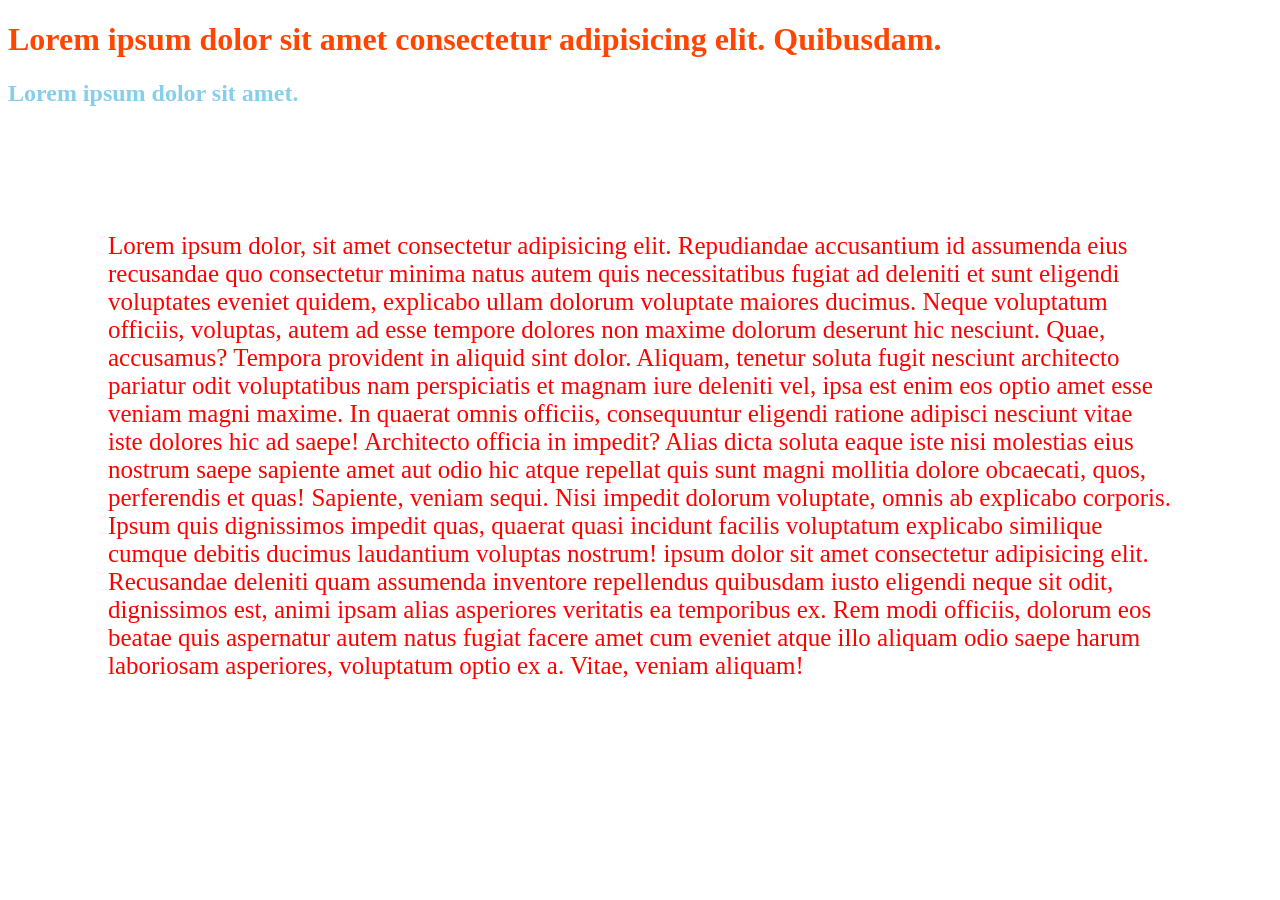
<file: 01_basic/index.html>
<!DOCTYPE html>
<html lang="en">
<head>
    <meta charset="UTF-8">
    <meta name="viewport" content="width=device-width, initial-scale=1.0">
    <title>CSS basic</title>
    <style>

       .saddelbrowntext{
           color: skyblue;
       }
    </style>
    <style>
        p{
            color: red;
        }
    </style>
    <link rel="stylesheet" href="style.css" class="css">
</head>
<body>
    <h1 style="color: orangered;">Lorem ipsum dolor sit amet consectetur adipisicing elit. Quibusdam.</h1>
    <h2 class="saddelbrowntext">Lorem ipsum dolor sit amet.</h2>
    <p>Lorem ipsum dolor, sit amet consectetur adipisicing elit. Repudiandae accusantium id assumenda eius recusandae quo consectetur minima natus autem quis necessitatibus fugiat ad deleniti et sunt eligendi voluptates eveniet quidem, explicabo ullam dolorum voluptate maiores ducimus. Neque voluptatum officiis, voluptas, autem ad esse tempore dolores non maxime dolorum deserunt hic nesciunt. Quae, accusamus? Tempora provident in aliquid sint dolor. Aliquam, tenetur soluta fugit nesciunt architecto pariatur odit voluptatibus nam perspiciatis et magnam iure deleniti vel, ipsa est enim eos optio amet esse veniam magni maxime. In quaerat omnis officiis, consequuntur eligendi ratione adipisci nesciunt vitae iste dolores hic ad saepe! Architecto officia in impedit? Alias dicta soluta eaque iste nisi molestias eius nostrum saepe sapiente amet aut odio hic atque repellat quis sunt magni mollitia dolore obcaecati, quos, perferendis et quas! Sapiente, veniam sequi. Nisi impedit dolorum voluptate, omnis ab explicabo corporis. Ipsum quis dignissimos impedit quas, quaerat quasi incidunt facilis voluptatum explicabo similique cumque debitis ducimus laudantium voluptas nostrum! ipsum dolor sit amet consectetur adipisicing elit. Recusandae deleniti quam assumenda inventore repellendus quibusdam iusto eligendi neque sit odit, dignissimos est, animi ipsam alias asperiores veritatis ea temporibus ex. Rem modi officiis, dolorum eos beatae quis aspernatur autem natus fugiat facere amet cum eveniet atque illo aliquam odio saepe harum laboriosam asperiores, voluptatum optio ex a. Vitae, veniam aliquam!</p>
</body>
</html>
</file>
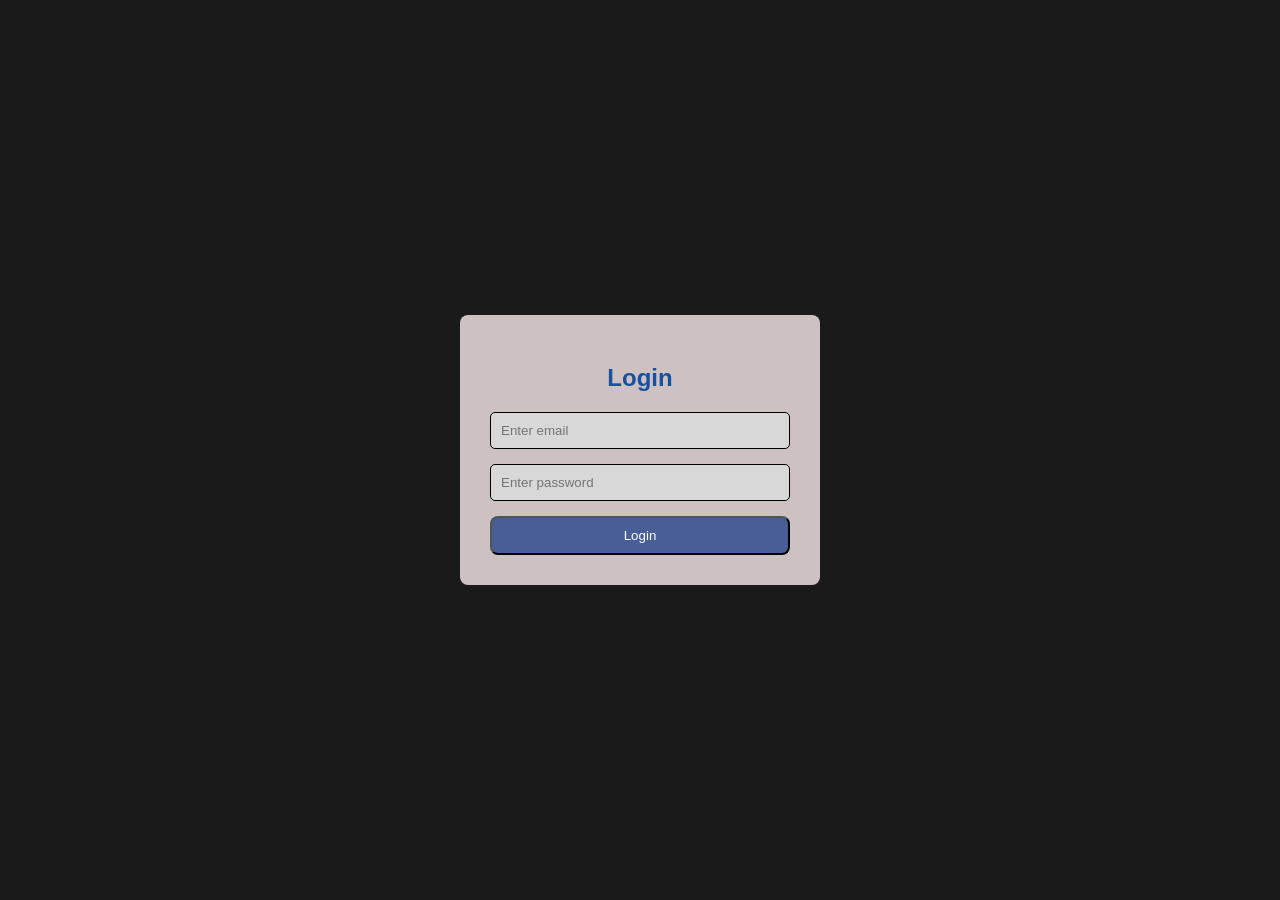
<file: 02_login_project/login.html>
<!DOCTYPE html>
<html lang="en">
<head>
    <meta charset="UTF-8">
    <meta name="viewport" content="width=device-width, initial-scale=1.0">
    <title>Login page</title>
    <style>
        body{
            font-family: Arial, Helvetica, sans-serif;
            background-color: #1a1a1a;
            margin: 0;
            padding: 0;
            height: 100vh;
            display: flex;
            justify-content: center;
            align-items: center;
        }
        .card{
            background-color: #cdc1c1;
            border-radius: 8px;
            padding: 30px;
            width: 300px;
        }
        h2{
            color: #1a50a0;
            text-align: center;
            margin-bottom: 20px;
        }
        form{
            display: flex;
            flex-direction: column;
            
        }
        input{
           margin-bottom: 15px;
           padding: 10px;
           border-radius: 5px;
           border : 1px solid black; 
           background-color: #d8d8d8;
        }
        button{
            background-color: #495e96;
            color: white;
            padding: 10px;
            border-radius: 8px;
            
        }
        button:hover{
background-color: #1f0334;
        }
    </style>
</head>
<body>
    <div class="card">
        <h2>Login</h2>
        <form>
            <input type="email" placeholder="Enter email" name="">
            <input type="password" placeholder="Enter password" name="">
            <button type="submit">Login</button>
        </form>
    </div>
</body>
</html>
</file>
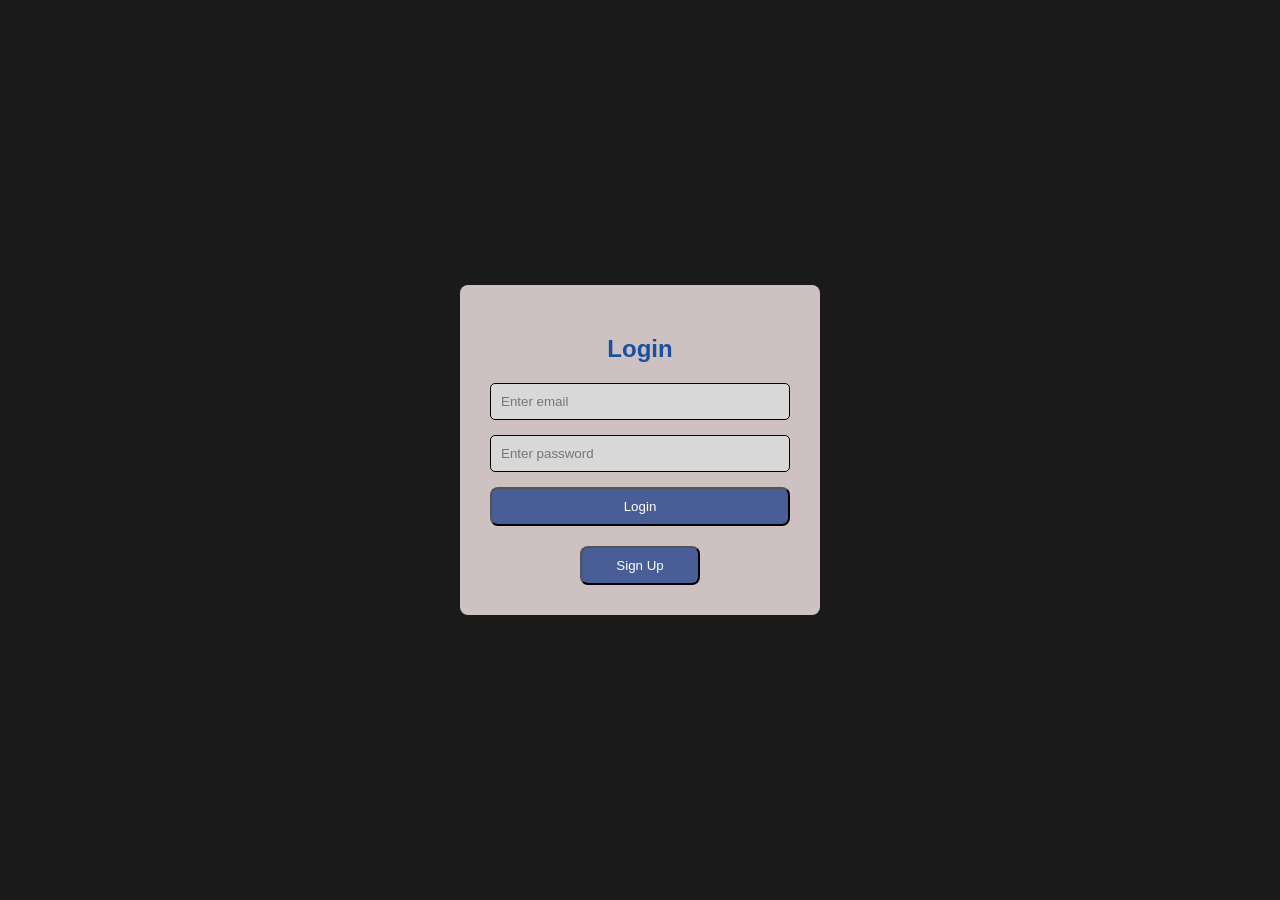
<file: 03_signup_project/login.html>
<!DOCTYPE html>
<html lang="en">
<head>
    <meta charset="UTF-8">
    <meta name="viewport" content="width=device-width, initial-scale=1.0">
    <title>Login page</title>
    <style>
        body{
            font-family: Arial, Helvetica, sans-serif;
            background-color: #1a1a1a;
            margin: 0;
            padding: 0;
            height: 100vh;
            width: 100vw;
            display: flex;
            justify-content: center;
            align-items: center;
        }
        .card{
            background-color: #cdc1c1;
            border-radius: 8px;
            padding: 30px;
            width: 300px;
            
        }
        h2{
            color: #1a50a0;
            text-align: center;
            margin-bottom: 20px;
        }
        form{
            display: flex;
            flex-direction: column;
            
        }
        input{
           margin-bottom: 15px;
           padding: 10px;
           border-radius: 5px;
           border : 1px solid black; 
           background-color: #d8d8d8;
        }
        button{
            background-color: #495e96;
            color: white;
            padding: 10px;
            border-radius: 8px;
            
        }
        button:hover{
background-color: #1f0334;
        }
    </style>
</head>
<body>
    <div class="card">
        <h2>Login</h2>
        <form>
            <input type="email" placeholder="Enter email" name="">
            <input type="password" placeholder="Enter password" name="">
            <button type="submit">Login</button>
        </form>
        <a href="signup.html"><button style = "width: 120px; margin-left: 90px; margin-top: 20px" type="submit">Sign Up</button></a>
    </div>
</body>
</html>
</file>
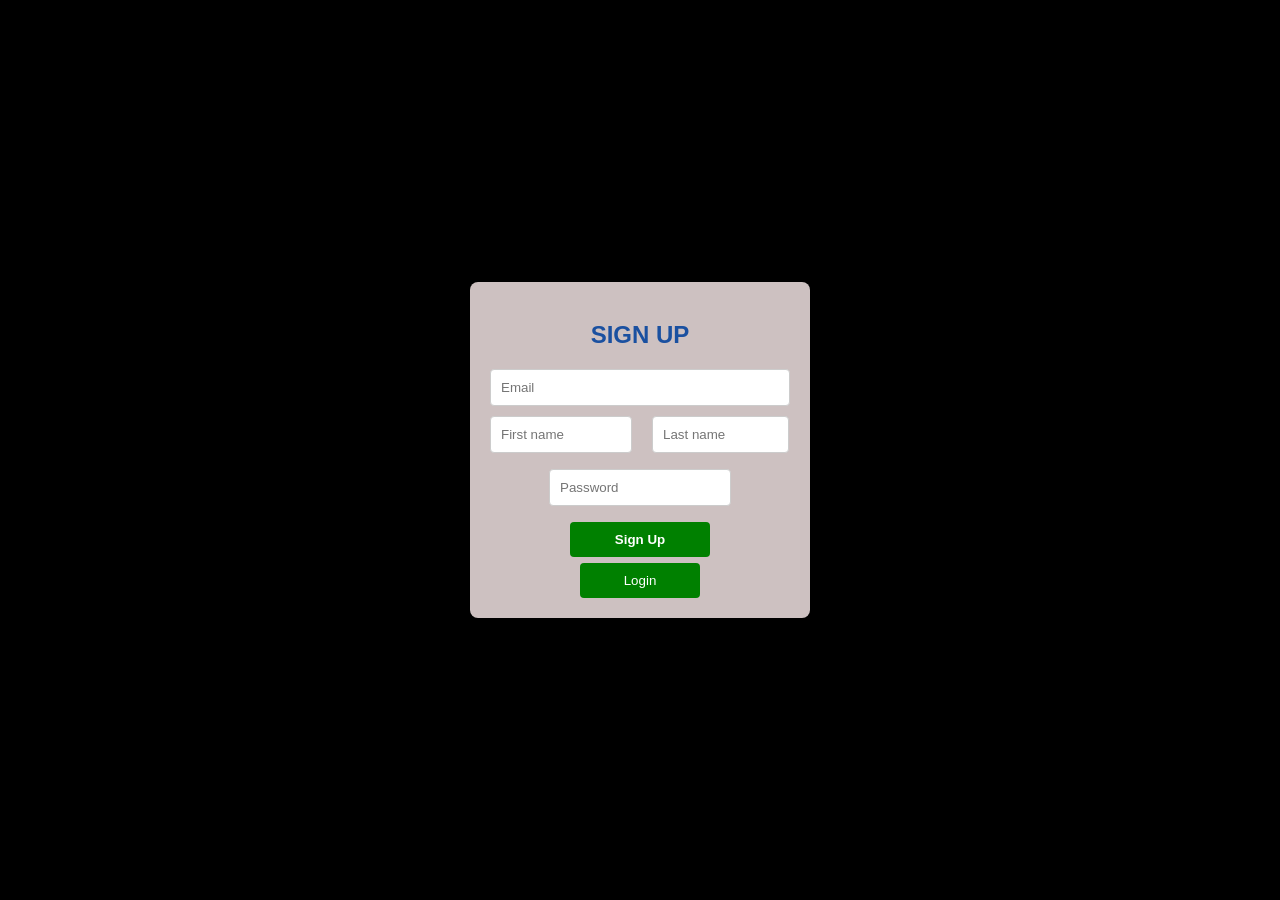
<file: 03_signup_project/signup.html>
<!DOCTYPE html>
<html lang="en">
  <head>
    <meta charset="UTF-8" />
    <meta name="viewport" content="width=device-width, initial-scale=1.0" />
    <title>signup form</title>
    <style>
      body {
        font-family: Arial, Helvetica, sans-serif;
        background-color: black;
        margin: 0;
        padding: 0;
        height: 100vh;
        display: flex;
        justify-content: center;
        align-items: center;
      }
      .card {
        background-color: #cdc1c1;
        border-radius: 8px;
        padding: 20px;
        width: 300px;
      
      }
      h2 {
        color: #1a50a0;
        text-align: center;
        margin-bottom: 20px;
      }

      .form1 {
        display: flex;
        flex-direction: column;
      }
      .form2 {
        display: flex;
        flex-direction: row;
        margin-bottom: 6px;
      }
      .form3 {
        display: flex;
        flex-direction: column;
        align-items: center;
      }

      input {
        padding: 10px;
        margin-bottom: 10px;
        border: 1px solid #ccc;
        border-radius: 4px;
      }
      button {
        padding: 10px;
        background-color: green;
        color: white;
        border: none;
        border-radius: 4px;
        cursor: pointer;
        margin-top: 6px;
      }
      button:hover {
        background-color: greenyellow;
      }
    </style>
  </head>
  <body>
    <div class="card">
      <h2>SIGN UP</h2>
      <form class="form1">
        <input type="email" placeholder="Email" />
      </form>
      <form class="form2">
        <input style="width: 120px" type="text" placeholder="First name" />
        <input
          style="width: 115px; margin-left: 20px"
          type="text"
          placeholder="Last name"
        />
      </form>
      <form class="form3">
        <input style="width: 160px" type="password" placeholder="Password" />
        <button style="width: 140px;" type="submit">
          <strong>Sign Up</strong>
        </button>
      </form>

      <a href="login.html" target="_blank">
        <button style="width: 120px; margin-left: 90px;" type="submit">
          Login
        </button></a
      >
    </div>
  </body>
</html>
</file>
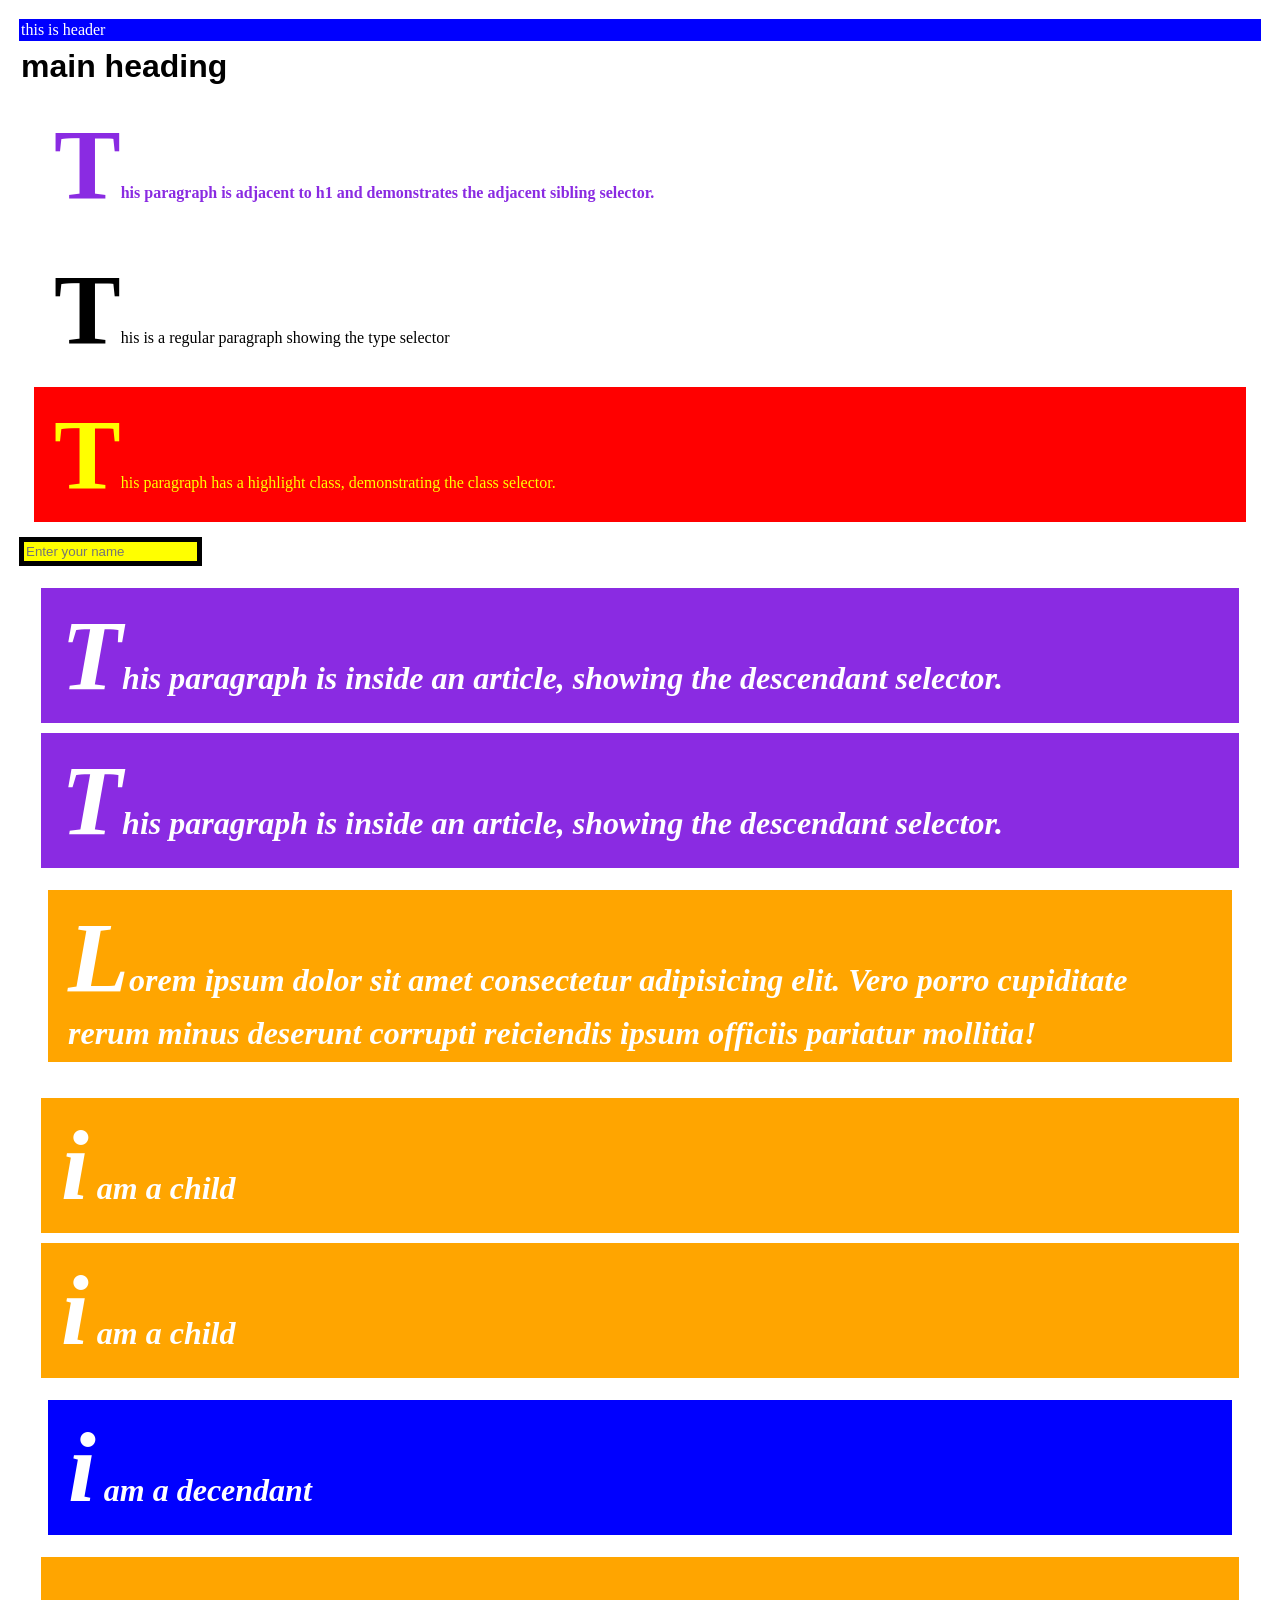
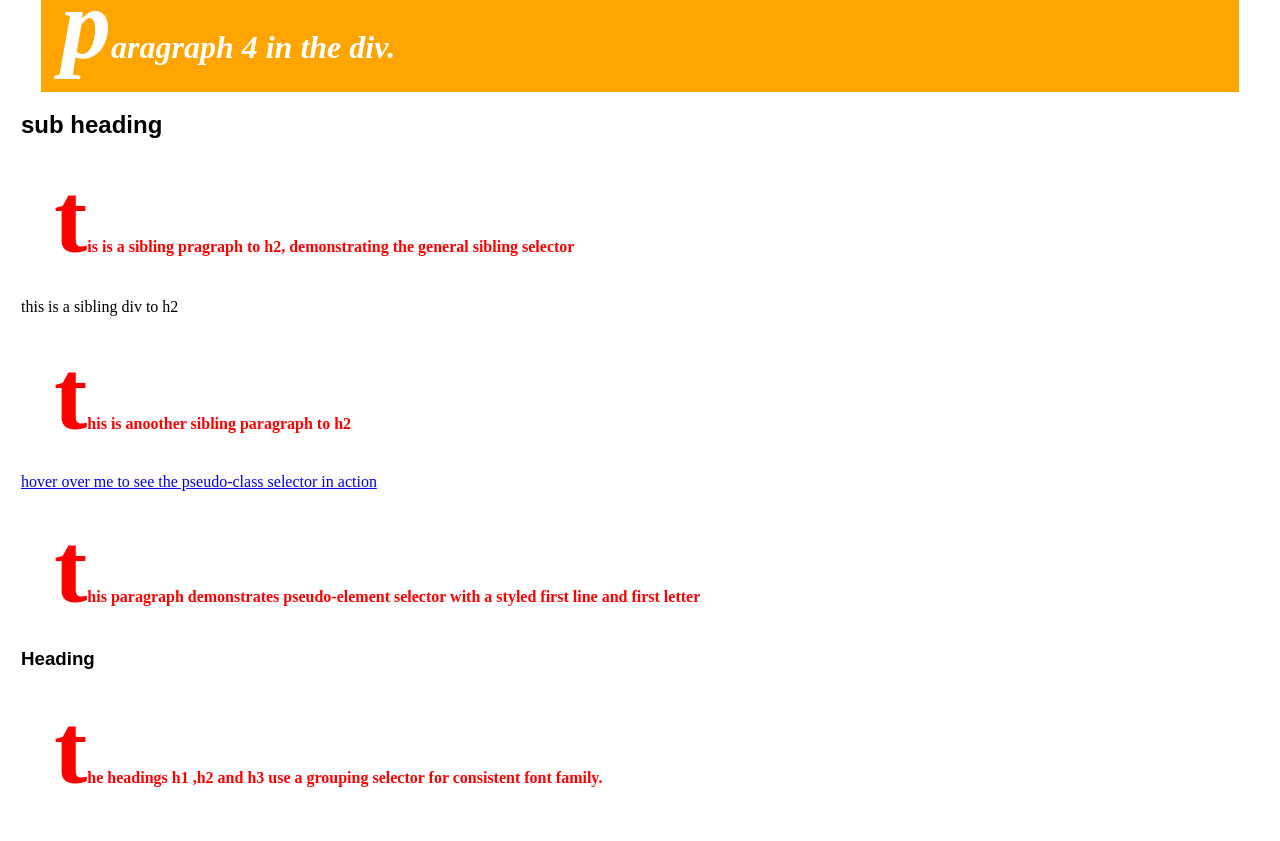
<file: 04_selectors/selectors.html>
<!DOCTYPE html>
<html lang="en">
  <head>
    <meta charset="UTF-8" />
    <meta name="viewport" content="width=device-width, initial-scale=1.0" />
    <title>CSS Selectors example</title>
    <style>
      /*1. Universal selector*/
      * {
        margin: 5px;
        padding: 2px;
        box-sizing: border-box;
      }
      /*2. Using type selector*/
      p {
        font-size: 16px;
        margin: 10px 20px 10px 20px;

        padding: 10px 20px 10px 20px;
      }
      /*3. Using class selector*/
      .highlight {
        background-color: red;
        color: #ffff00;
      }
      /*4. Using id selector*/
      #header {
        background-color: blue;
        color: white;
      }
      /*5. Using attribute selector*/
      input[type="text"] {
        border: 5px solid black;
        background-color: yellow;
        color: red;
      }
      /*6. Using descendant selector*/
      article p {
        font-weight: bolder;
        font-style: italic;
        font-size: xx-large;
        background-color: blueviolet;
        color: white;
      }
      div p {
        font-weight: bolder;
        font-style: italic;
        font-size: xx-large;
        background-color: blue;
        color: white;
      }
      /*7. Using child selector*/
      div > p {
        list-style-type: square;
        background-color: orange;
      }
      /*8. Using  adjacent sibling selector*/
      h1 + p {
        font-weight: bolder;
        color: blueviolet;
      }
      /*9. Using general sibling selector*/
      h2 ~ p {
        font-weight: bolder;
        color: red;
      }
      /*10. Using pseudo-class selector*/
      a:hover {
        background-color: blueviolet;
        color: red;
        text-decoration: none;
        padding: 5px;
        margin: 4px;
      }
      /*11. Using pseudo-elements selector*/
      p::first-letter {
        font-size: 100px;
        font-weight: bolder;
      }

      /*12. Using grouping selector*/
      h1,
      h2,
      h3 {
        font-family: Arial, Helvetica, sans-serif;
      }
    </style>
  </head>
  <body>
    <header id="header">this is header</header>
    <h1>main heading</h1>
    <p>
      This paragraph is adjacent to h1 and demonstrates the adjacent sibling
      selector.
    </p>
    <p>This is a regular paragraph showing the type selector</p>
    <p class="highlight">
      This paragraph has a highlight class, demonstrating the class selector.
    </p>
    <input type="text" placeholder="Enter your name" />
    <article>
      <p>
        This paragraph is inside an article, showing the descendant selector.
      </p>
      <p>
        This paragraph is inside an article, showing the descendant selector.
      </p>
      <div>
        <p>
          Lorem ipsum dolor sit amet consectetur adipisicing elit. Vero porro
          cupiditate rerum minus deserunt corrupti reiciendis ipsum officiis
          pariatur mollitia!
        </p>
      </div>
    </article>
    <div>
      <p>i am a child</p>
      <p>i am a child</p>
      <section>
        <p>i am a decendant</p>
      </section>
      <p>paragraph 4 in the div.</p>
    </div>

    <h2>sub heading</h2>
    <p>
      tis is a sibling pragraph to h2, demonstrating the general sibling
      selector
    </p>
    <div>this is a sibling div to h2</div>
    <p>this is anoother sibling paragraph to h2</p>
    <a href="#">hover over me to see the pseudo-class selector in action</a>
    <p>
      this paragraph demonstrates pseudo-element selector with a styled first
      line and first letter
    </p>
    <h3>Heading</h3>
    <p>
      the headings h1 ,h2 and h3 use a grouping selector for consistent font
      family.
    </p>
  </body>
</html>
</file>
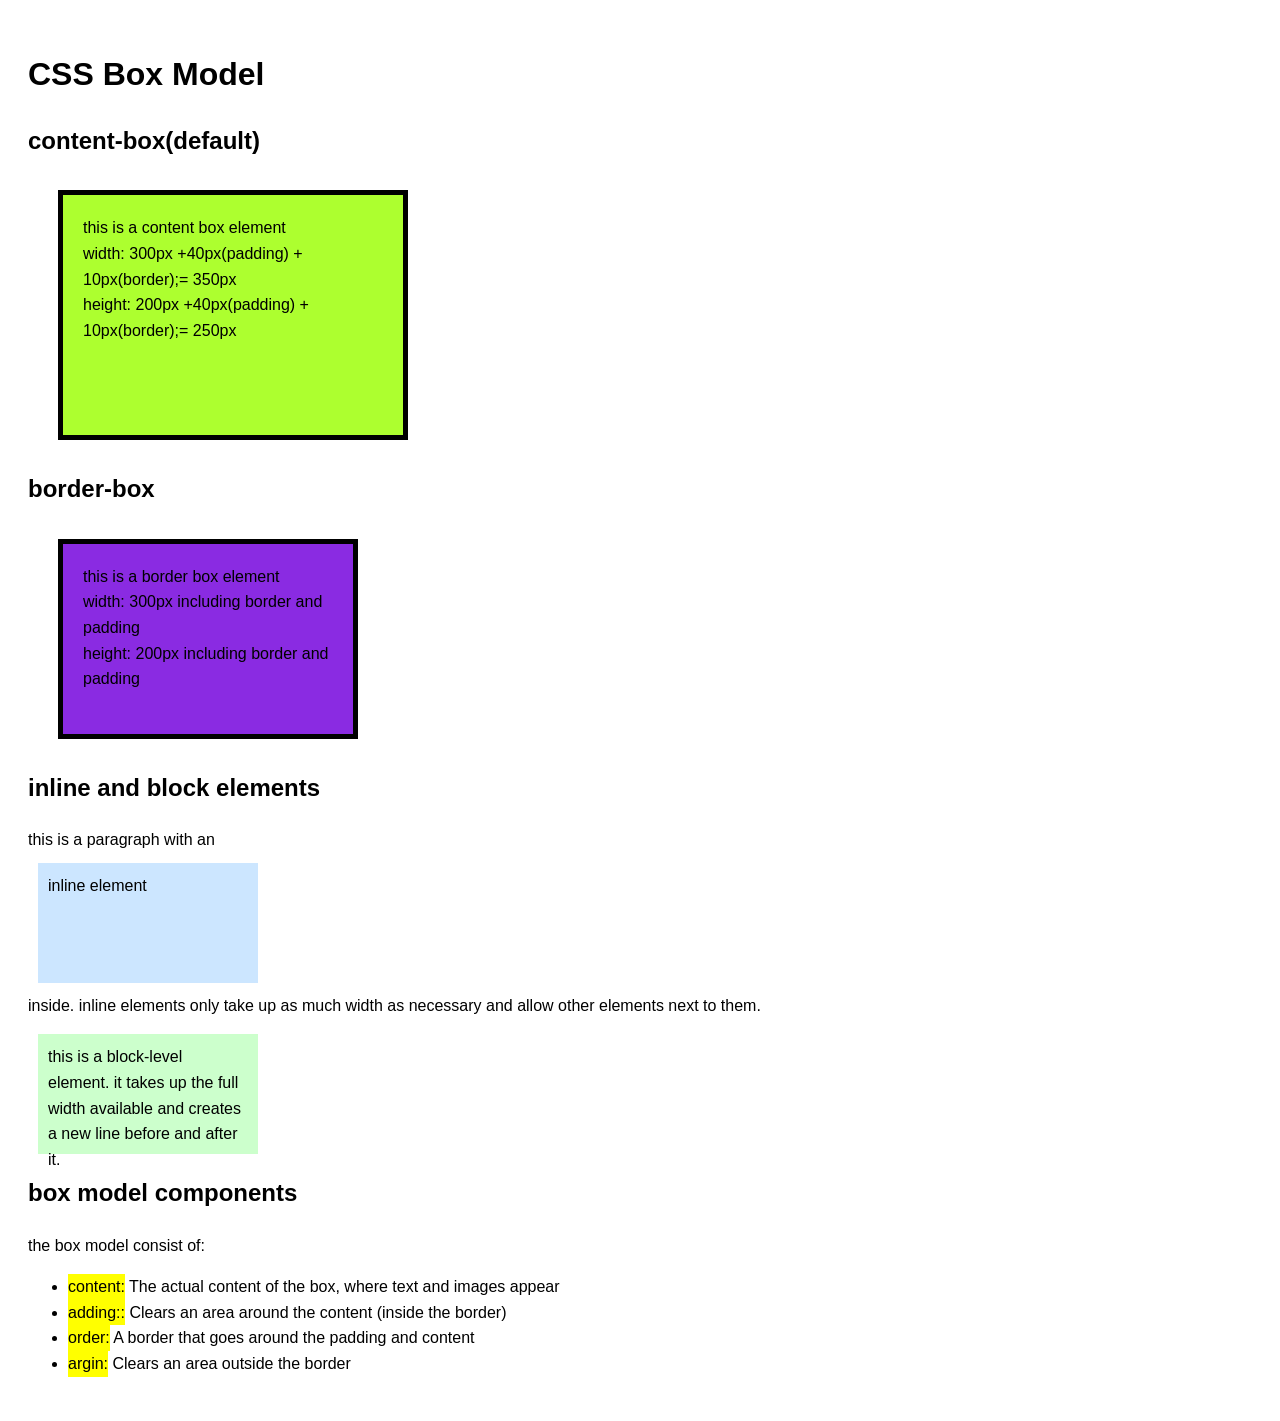
<file: 05_boxmodel/boxmodel.html>
<!DOCTYPE html>
<html lang="en">
  <head>
    <meta charset="UTF-8" />
    <meta name="viewport" content="width=device-width, initial-scale=1.0" />
    <title>boxmodel</title>
    <style>
      body {
        font-family: Arial, Helvetica, sans-serif;
        line-height: 1.6;
        padding: 20px;
      }
      .box-model-demo {
        width: 300px;
        height: 200px;
        padding: 20px;
        border: 5px solid black;
        margin: 30px;
        background-color: blue;
      }
      .content-box {
        box-sizing: content-box;
        background-color: greenyellow;
      }
      .border-box {
        box-sizing: border-box;
        background-color: blueviolet;
      }
      .box-model-demo p {
        margin: 0;
      }
      .highlight {
        background-color: yellow;
        display: inline-block;
      }
      .inline-example {
        display: block;
        background-color: #cce6ff;
        padding: 10px;
        margin: 10px;
        /*inline elements ignore width and height*/
        width: 200px;
        height: 100px;
      }
      .block-example {
        background-color: #ccffcc;
        padding: 10px;
        margin: 10px;
        width: 200px;
        height: 100px;
      }
    </style>
  </head>
  <body>
    <h1>CSS Box Model</h1>

    <h2>content-box(default)</h2>
    <div class="box-model-demo content-box">
      <p>this is a content box element</p>
      <p>width: 300px +40px(padding) + 10px(border);= 350px</p>
      <p>height: 200px +40px(padding) + 10px(border);= 250px</p>
    </div>
    <h2>border-box</h2>
    <div class="box-model-demo border-box">
      <p>this is a border box element</p>
      <p>width: 300px including border and padding</p>
      <p>height: 200px including border and padding</p>
    </div>
    <h2>inline and block elements</h2>
    <p>
      this is a paragraph with an
      <span class="inline-example">inline element</span> inside. inline elements
      only take up as much width as necessary and allow other elements next to
      them.
    </p>
    <div class="block-example">
      this is a block-level element. it takes up the full width available and
      creates a new line before and after it.
    </div>
    <h2>box model components</h2>
    <p>the box model consist of:</p>
    <ul>
      <li>
        <span class="highlight">content:</span> The actual content of the box,
        where text and images appear
      </li>
      <li>
        <span class="highlight">adding::</span> Clears an area around the
        content (inside the border)
      </li>
      <li>
        <span class="highlight">order:</span> A border that goes around the
        padding and content
      </li>
      <li>
        <span class="highlight">argin:</span> Clears an area outside the border
      </li>
    </ul>
  </body>
</html>
</file>
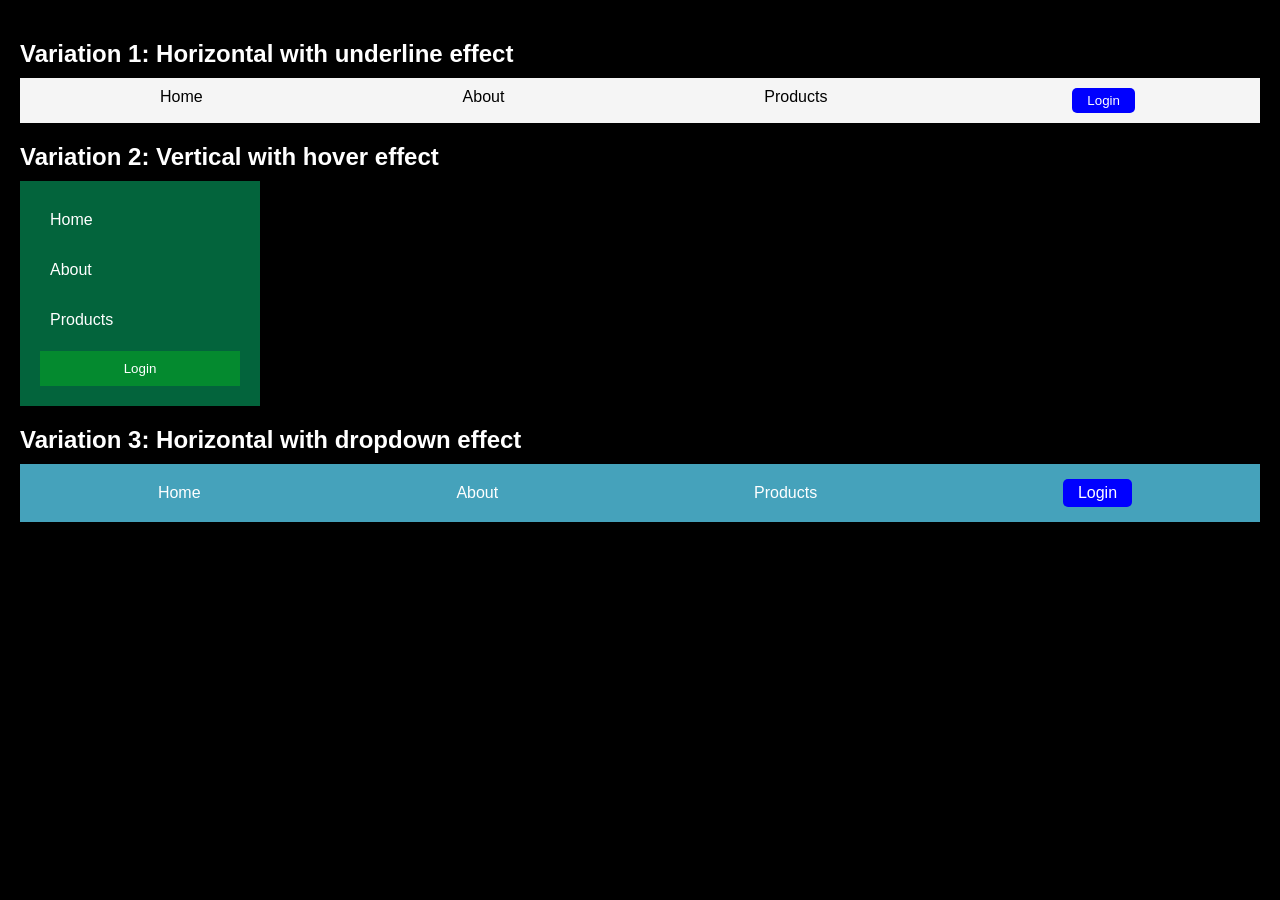
<file: 06_navbar_project/navbar.html>
<!DOCTYPE html>
<html lang="en">
  <head>
    <meta charset="UTF-8" />
    <meta name="viewport" content="width=device-width, initial-scale=1.0" />
    <title>project of navigation bar</title>

    <style>
      body{
        font-family: Arial, Helvetica, sans-serif;
        margin: 0;
        padding: 20px;
        background-color: black;
        color: white;
      }  
      .nav-container{
        margin-bottom: 20px;

      }
      h2{
        margin-bottom: 10px;
        
      }
      .nav1{
        background-color: whitesmoke;
        padding: 10px;
      }
      .nav1 ul{
        list-style-type: none;/* to remove dots of ul*/
        margin: 0;
        padding: 0;
        display : flex;/* to display ul as horizontal. default behaviour of flex is to align things*/
        justify-content: space-around;
      }
      .nav1 li{
        display: inline;
      }
      .nav1 a{
        text-decoration: none;
        color: black;
        /* background-color: orange; */
        padding: 5px 15px;
        position: relative; 
      }

      .nav1 a::after{
         content: "";
         position: absolute;
         height: 2px;
         width: 100%;
         bottom: 0;
         left: 0;
         background-color:#0a65c7 ;
         transform: scale(0);
         transition: transform 0.3s ease-in-out;
      }
      .nav1 a:hover::after{
        transform: scaleX(1);
      }

      .nav1 .login-btn{
        background-color: blue;
        color: white;
        border: none;
        padding: 5px 15px;
        border-radius: 5px;
        cursor: pointer;
      }
      .nav2{
        background-color: #03643c;
        width: 200px;
        padding: 20px;
      }
      .nav2 ul{
        list-style-type: none;
        margin: 0;
        padding: 0;

      }
      .nav2 li{
        margin-bottom: 12px;

      }
      .nav2 a{
        text-decoration: none;
        color: white;
        display: block;
        padding: 10px;
        width: 100%;
      }
      .nav2 a:hover{
        background-color: #137e0a;
      }
      .nav2 .login-btn{
        background-color: #048a2f;
        color: white;
        border: none;
        width: 100%;
        padding: 10px;
        cursor: pointer;
      }
       .nav2 .login-btn:hover{
        background-color: #057017;
        border: 1px solid white;
      }
       .nav3{
        background-color: #45a2bb;
        padding: 10px;
       }
       .nav3 ul{
        list-style-type: none;
        padding: 0;
        margin: 0;
        display: flex;
        justify-content: space-around;
         align-items: center; /*it takes action up and down not left to right*/
       }
       .nav3 a{
        text-decoration: none;
        color: #fff;
        padding: 10px;
        display: block;
       }
       .nav3 .dropdown-content{
        display: none;
       }
       .nav3 .dropdown:hover .dropdown-content{
        display: block;
        position: absolute;
        background-color: #3b3b3b;
        min-width: 150px;
       }
       .nav3 .login-btn{
        background-color: blue;
        color: #fff;
         border: none;
        padding: 5px 15px;
        border-radius: 5px;
        cursor: pointer;
        max-width: 70px;
        font-size: medium;
        
       }
       .nav3 li{
        display: inline;
       }
       .nav3 .login-btn:hover{
        background-color: blueviolet;
        border: 2px solid black;
       }
       .nav3 .dropdown-content:hover{
        background-color: orangered;
        
       }


    </style>

  </head>
  <body>
    <div class="nav-container">
      <h2>Variation 1: Horizontal with underline effect</h2>
      <nav class="nav1">
        <ul>
          <li><a href="#">Home</a></li>
          <li><a href="#">About</a></li>
          <li><a href="#">Products</a></li>
          <li><button class="login-btn">Login</button></li>
        </ul>
      </nav>
    </div>
    <div class="nav-container">
      <h2>Variation 2: Vertical with hover effect</h2>
      <nav class="nav2">
        <ul>
          <li><a href="#">Home</a></li>
          <li><a href="#">About</a></li>
          <li><a href="#">Products</a></li>
        </ul>
        <button class="login-btn">Login</button>
      </nav>
    </div>
    <div class="nav-container">
      <h2>Variation 3: Horizontal with dropdown effect</h2>
      <nav class="nav3">
        <ul>
          <li><a href="#">Home</a></li>
          <li class="dropdown">
          <a href="#">About</a>
          <div class="dropdown-content">
          <a href="#">Our story</a>
          <a href="#">Team</a>
          <a href="#">contact</a>
          </div>
          </li>
          <li><a href="#">Products</a></li>

          <li><button class="login-btn" type="submit">Login</button></li>
        </ul>
      </nav>
    </div>
  </body>
</html>
</file>
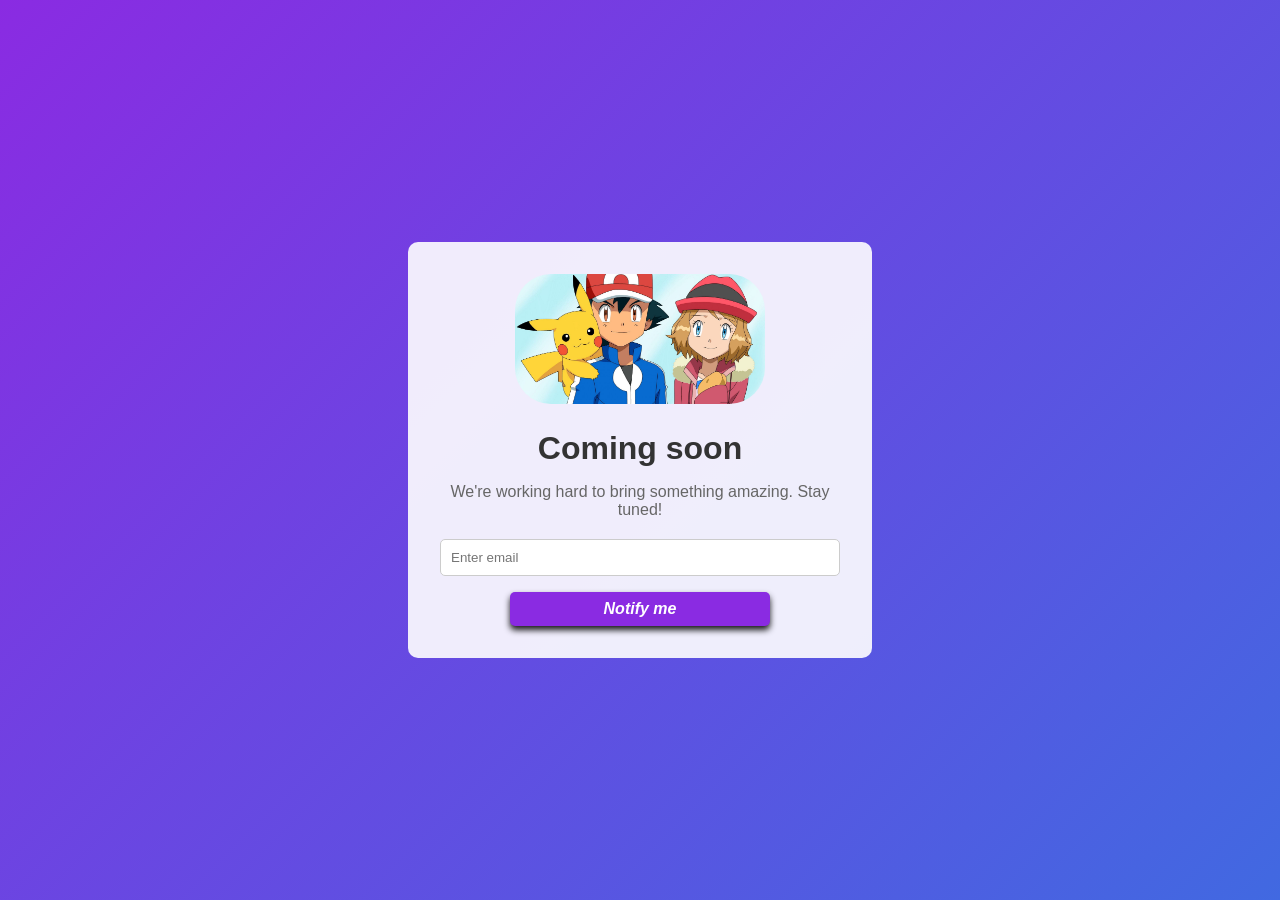
<file: 07_coming_soon/coming-soon-landing.html>
<!DOCTYPE html>
<html lang="en">
  <head>
    <meta charset="UTF-8" />
    <meta name="viewport" content="width=device-width, initial-scale=1.0" />
    <title>chai landing page</title>
    <link rel="stylesheet" href="styl.css" />
  </head>
  <body>
    <div class="container">
      <div class="content">
        <img
          src="../07_coming_soon/image2/4d9bd-16689359433436-1920.jpg"
          class="logo"
          alt="chai logo"
        />
        <h1>Coming soon</h1>
        <p>We're working hard to bring something amazing. Stay tuned!</p>
        <form id="Notify_form">
          <input type="email" placeholder="Enter email" required />
          <button class="btn" type="submit">Notify me</button>
        </form>
      </div>
    </div>
  </body>
</html>
</file>
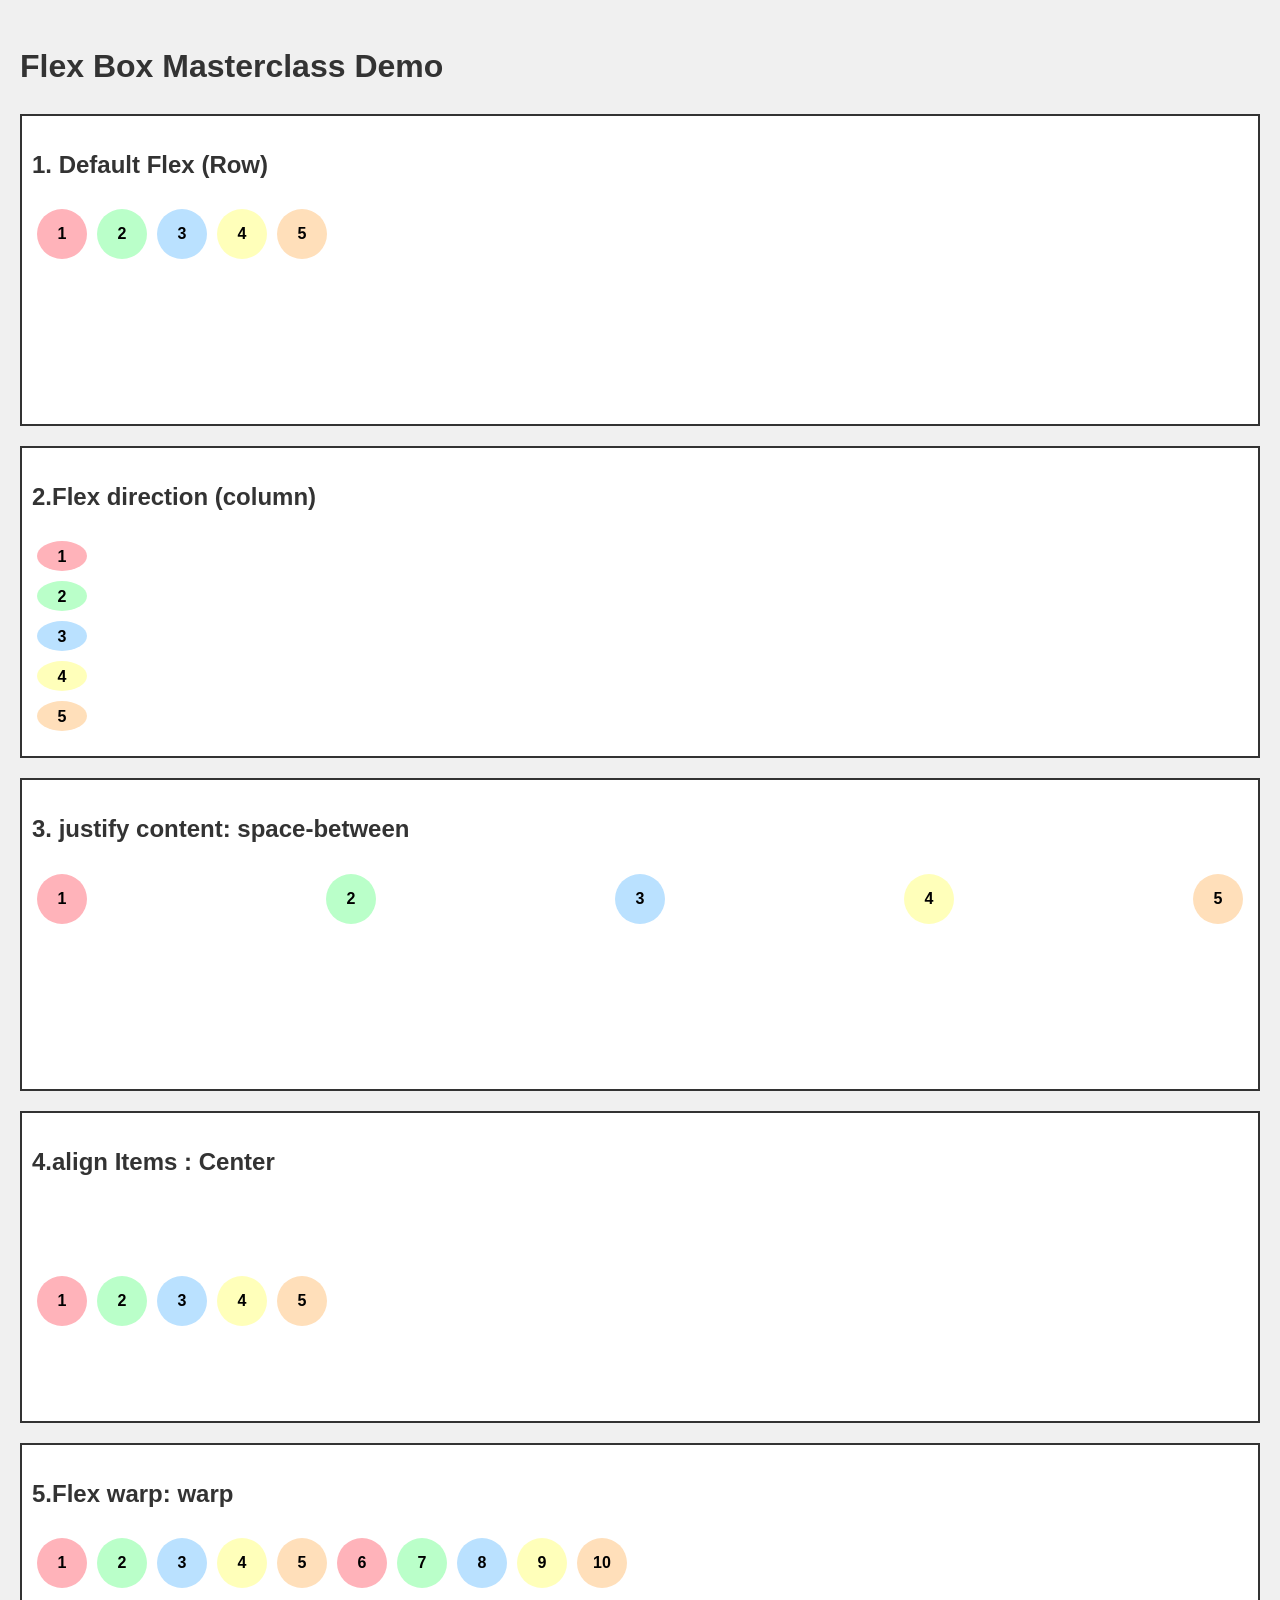
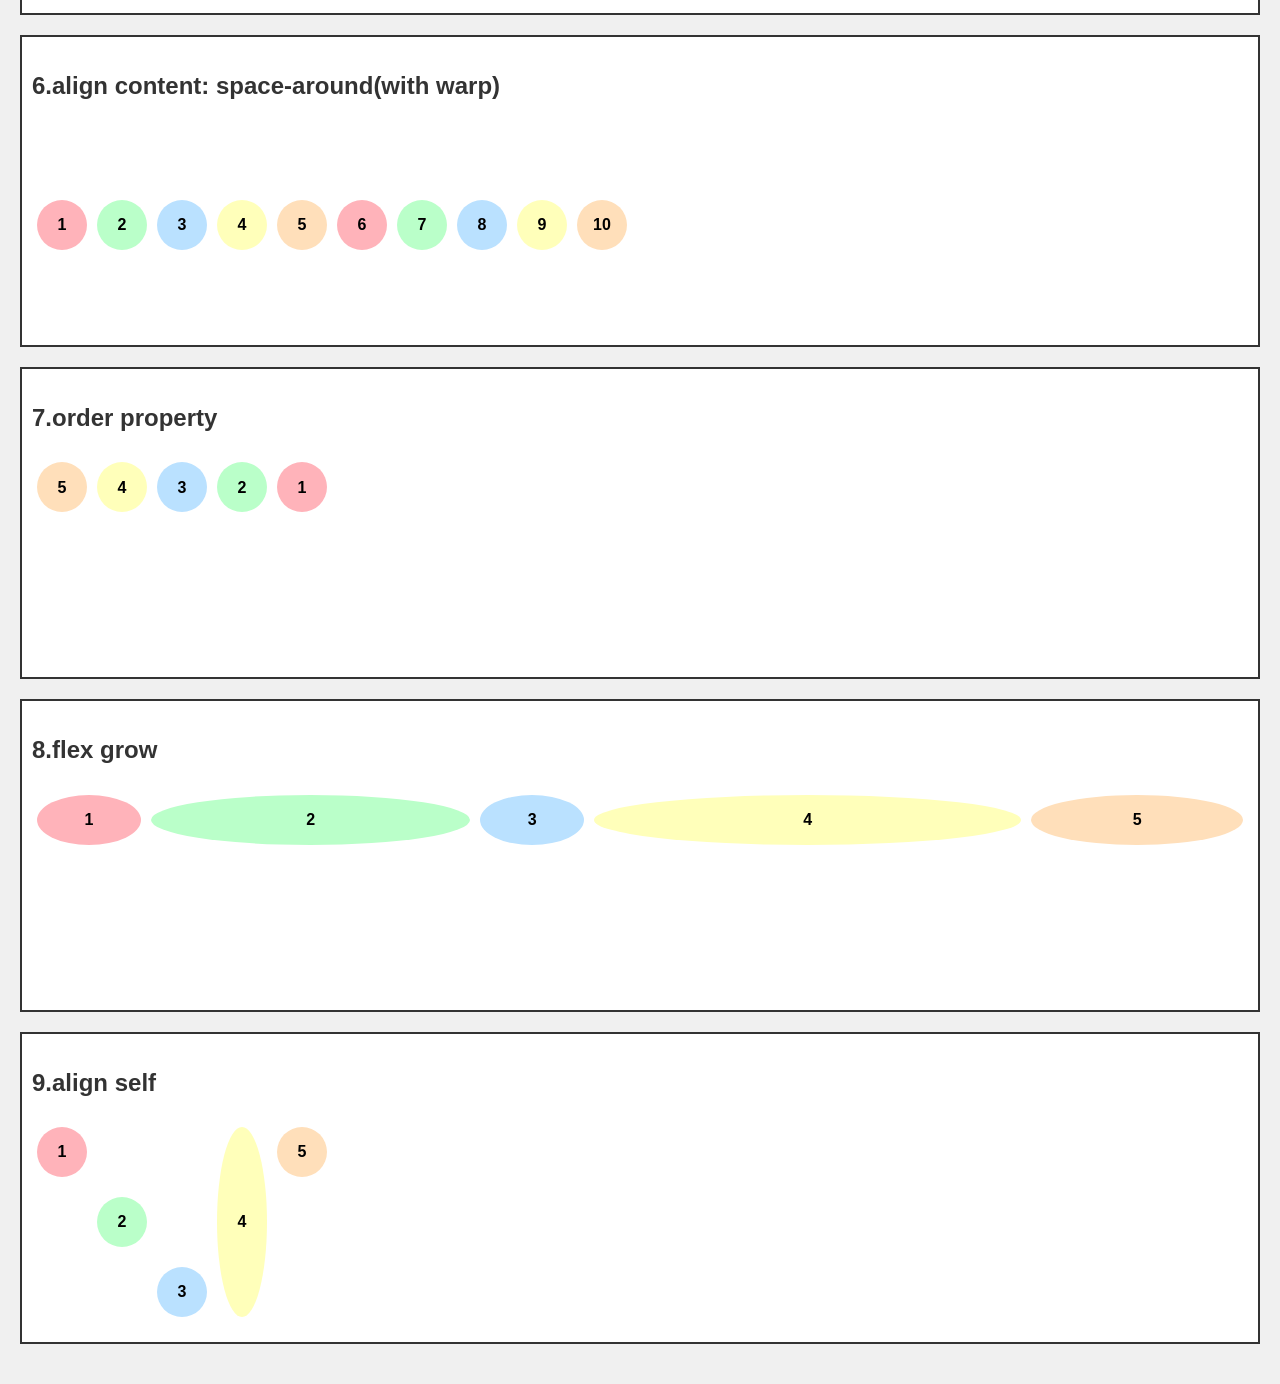
<file: 08_flex_box/flexbox.html>
<!DOCTYPE html>
<html lang="en">
  <head>
    <meta charset="UTF-8" />
    <meta name="viewport" content="width=device-width, initial-scale=1.0" />
    <title>flexbox masterclass demo</title>
    <style>
      body {
        font-family: Arial, Helvetica, sans-serif;
        line-height: 1.6;
        margin: 0;
        padding: 20px;
        background-color: #f0f0f0;
      }
      h1,
      h2 {
        color: #333;
      }
      .container {
        background-color: #fff;
        border: 2px solid #333;
        margin-bottom: 20px;
        padding: 10px;
      }
      .flex-container {
        display: flex;
        height: 200px;
        margin-bottom: 10px;
      }
      .circle {
        width: 50px;
        height: 50px;
        border-radius: 50%;
        display: flex;
        justify-content: center;
        align-items: center;
        font-weight: bold;
        margin: 5px;
      }
      .pastel-1 {
        background-color: #ffb3ba;
      }
      .pastel-2 {
        background-color: #baffc9;
      }
      .pastel-3 {
        background-color: #bae1ff;
      }
      .pastel-4 {
        background-color: #ffffba;
      }
      .pastel-5 {
        background-color: #ffdfba;
      }
    </style>
  </head>
  <body>
    <h1>Flex Box Masterclass Demo</h1>

    <div class="container">
      <h2>1. Default Flex (Row)</h2>
      <div class="flex-container">
        <div class="circle pastel-1">1</div>
        <div class="circle pastel-2">2</div>
        <div class="circle pastel-3">3</div>
        <div class="circle pastel-4">4</div>
        <div class="circle pastel-5">5</div>
      </div>
    </div>
    <div class="container">
      <h2>2.Flex direction (column)</h2>
      <div class="flex-container" style="flex-direction: column">
        <div class="circle pastel-1">1</div>
        <div class="circle pastel-2">2</div>
        <div class="circle pastel-3">3</div>
        <div class="circle pastel-4">4</div>
        <div class="circle pastel-5">5</div>
      </div>
    </div>
    <div class="container">
      <h2>3. justify content: space-between</h2>
      <div class="flex-container" style="justify-content: space-between">
        <div class="circle pastel-1">1</div>
        <div class="circle pastel-2">2</div>
        <div class="circle pastel-3">3</div>
        <div class="circle pastel-4">4</div>
        <div class="circle pastel-5">5</div>
      </div>
    </div>
    <div class="container">
      <h2>4.align Items : Center</h2>
      <div class="flex-container" style="align-items: center">
        <div class="circle pastel-1">1</div>
        <div class="circle pastel-2">2</div>
        <div class="circle pastel-3">3</div>
        <div class="circle pastel-4">4</div>
        <div class="circle pastel-5">5</div>
      </div>
    </div>
    <div class="container">
      <h2>5.Flex warp: warp</h2>
      <div class="flex-container" style="flex-wrap: wrap; height: auto">
        <div class="circle pastel-1">1</div>
        <div class="circle pastel-2">2</div>
        <div class="circle pastel-3">3</div>
        <div class="circle pastel-4">4</div>
        <div class="circle pastel-5">5</div>
        <div class="circle pastel-1">6</div>
        <div class="circle pastel-2">7</div>
        <div class="circle pastel-3">8</div>
        <div class="circle pastel-4">9</div>
        <div class="circle pastel-5">10</div>
      </div>
    </div>
    <div class="container">
      <h2>6.align content: space-around(with warp)</h2>
      <div
        class="flex-container"
        style="align-content: space-around; flex-wrap: wrap"
      >
        <div class="circle pastel-1">1</div>
        <div class="circle pastel-2">2</div>
        <div class="circle pastel-3">3</div>
        <div class="circle pastel-4">4</div>
        <div class="circle pastel-5">5</div>
        <div class="circle pastel-1">6</div>
        <div class="circle pastel-2">7</div>
        <div class="circle pastel-3">8</div>
        <div class="circle pastel-4">9</div>
        <div class="circle pastel-5">10</div>
      </div>
    </div>
    <div class="container">
      <h2>7.order property</h2>
      <div class="flex-container">
        <div class="circle pastel-1" style="order: 5">1</div>
        <div class="circle pastel-2" style="order: 4">2</div>
        <div class="circle pastel-3" style="order: 3">3</div>
        <div class="circle pastel-4" style="order: 2">4</div>
        <div class="circle pastel-5" style="order: 1">5</div>
      </div>
    </div>
    <div class="container">
      <h2>8.flex grow</h2>
      <div class="flex-container">
        <div class="circle pastel-1"style="flex-grow: 1;">1</div>
        <div class="circle pastel-2"style="flex-grow: 5;">2</div>
        <div class="circle pastel-3"style="flex-grow: 1;">3</div>
        <div class="circle pastel-4"style="flex-grow: 7;">4</div>
        <div class="circle pastel-5"style="flex-grow: 3;">5</div>
      </div>
    </div>
    <div class="container">
      <h2>9.align self</h2>
      <div class="flex-container">
        <div class="circle pastel-1"style="align-self:flex-start ;">1</div>
        <div class="circle pastel-2"style="align-self: center ;">2</div>
        <div class="circle pastel-3"style="align-self: flex-end ;">3</div>
        <div class="circle pastel-4"style="align-self:stretch; height: auto;">4</div>
         <div class="circle pastel-5">5</div>
      </div>
    </div>
  </body>
</html>
</file>
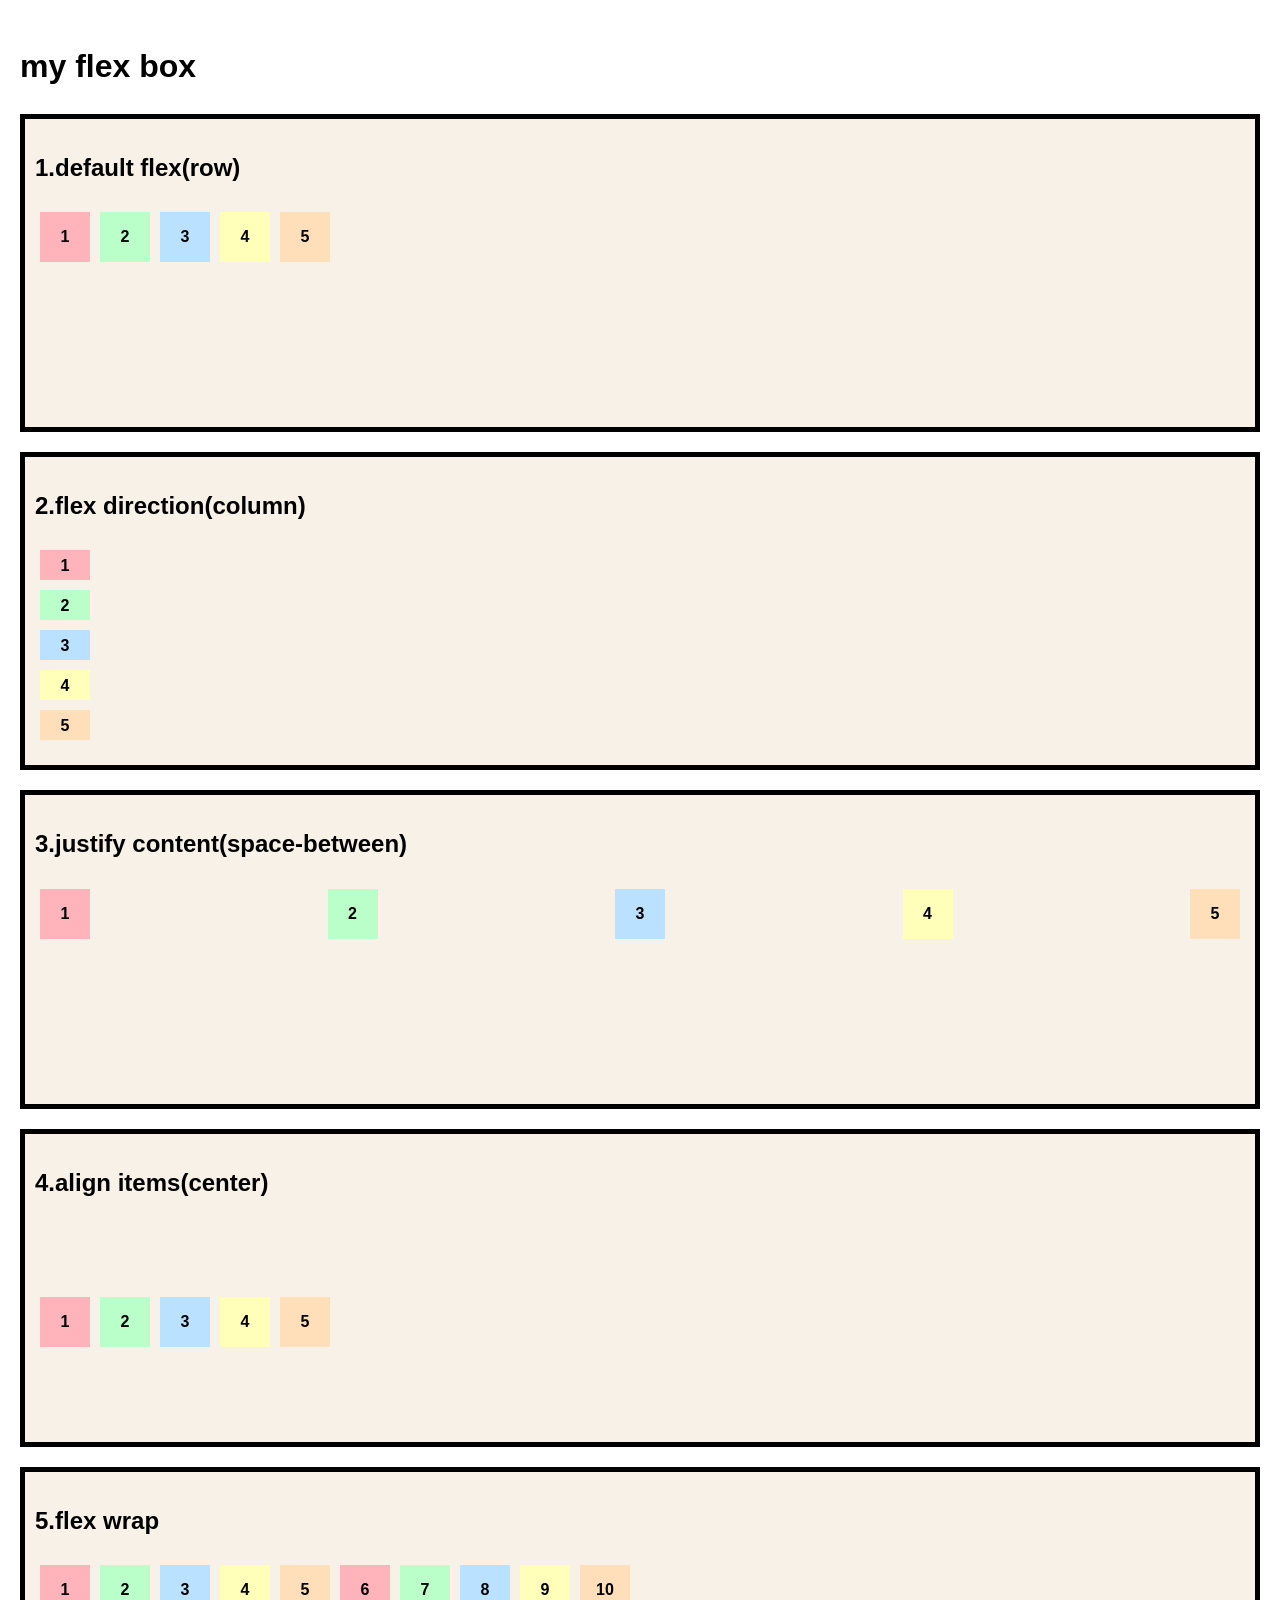
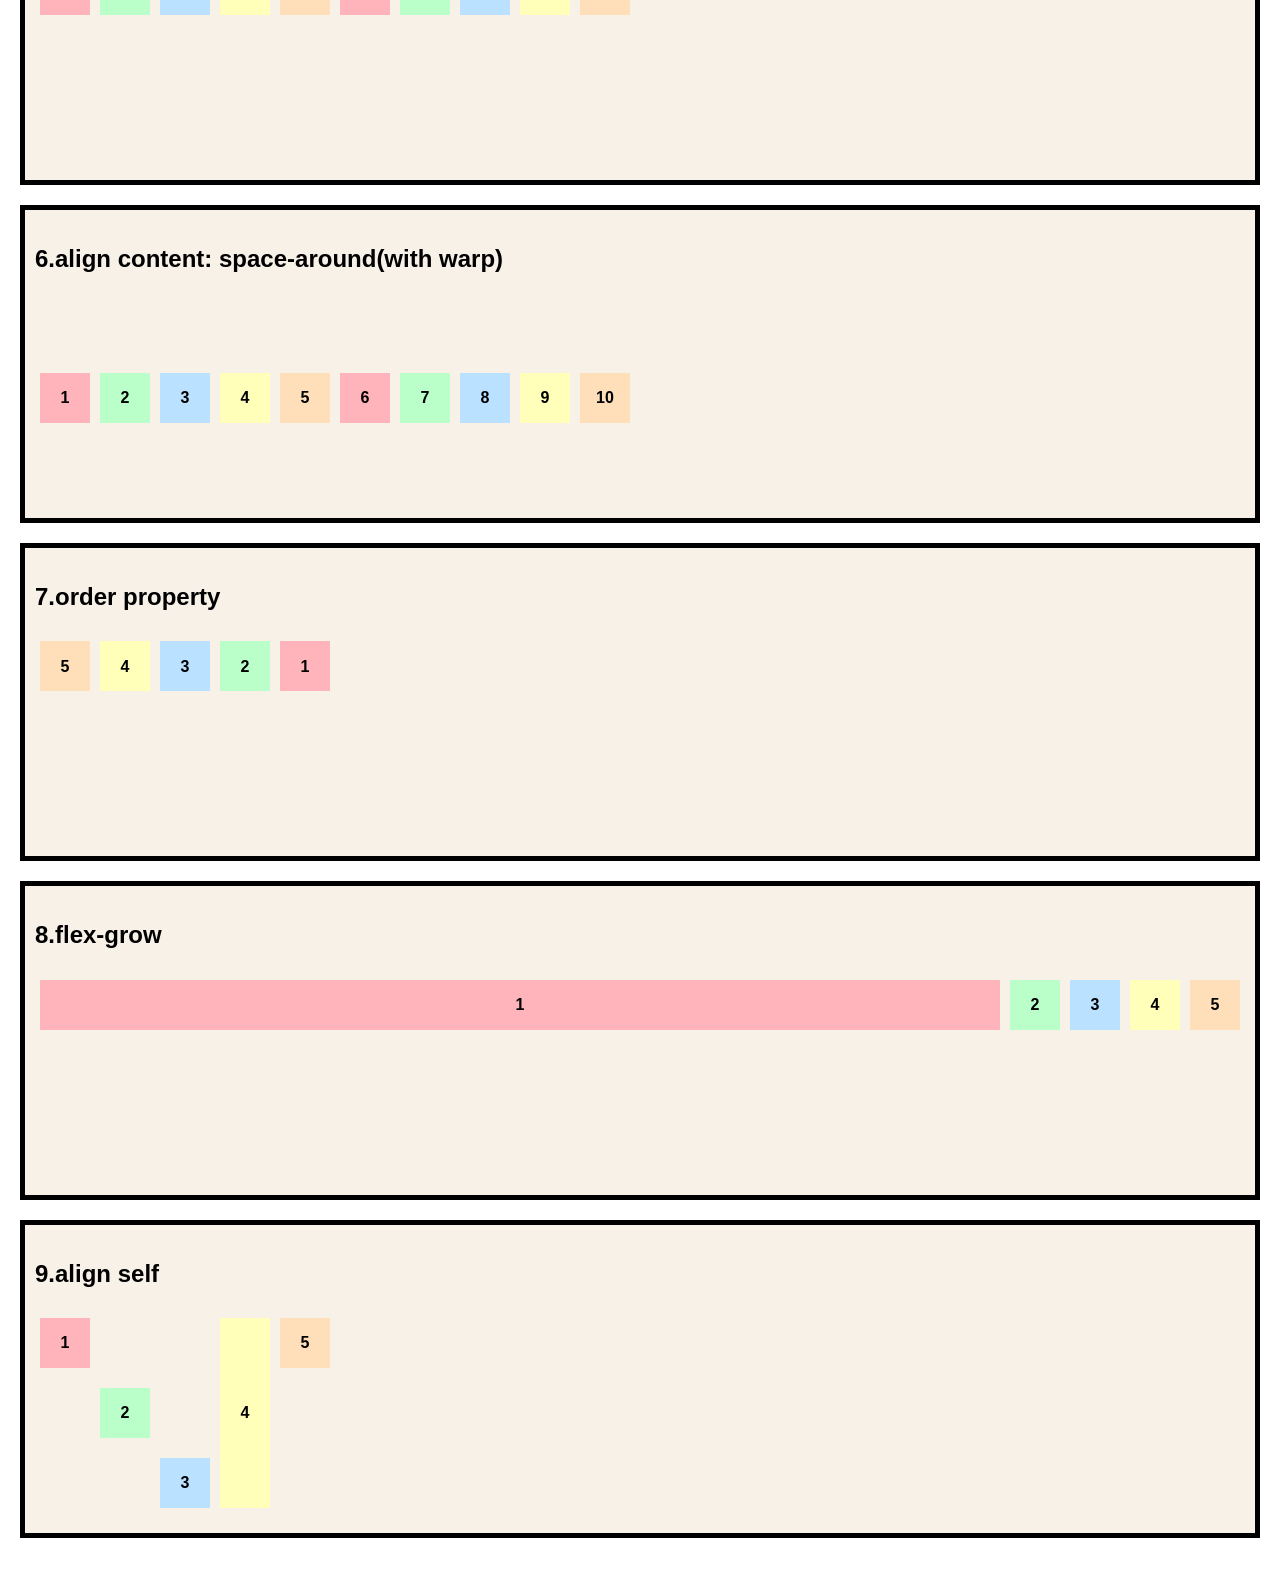
<file: 08_flex_box/my_flex_box.html>
<!DOCTYPE html>
<html lang="en">
  <head>
    <meta charset="UTF-8" />
    <meta name="viewport" content="width=device-width, initial-scale=1.0" />
    <title>my flex box</title>
    <style>
        body{
            background: white;
            margin: 0;
            padding: 20px;
            font-family: Arial, Helvetica, sans-serif;
            line-height: 1.6;
        }
        .container{
            background-color: rgb(247, 241, 232);
            border: 5px solid black;
            margin-bottom: 20px;
            padding: 10px;
        }
        .flex-container{
            display: flex;
            height: 200px;
            margin-bottom: 10px;
        }
        .suqare{
        width: 50px;
        height: 50px;
        /* border-radius: 50%; */
        display: flex;
        justify-content: center;
        align-items: center;
        font-weight: bold;
        margin: 5px;
      }
      .part-1 {
        background-color: #ffb3ba;
      }
      .part-2 {
        background-color: #baffc9;
      }
      .part-3 {
        background-color: #bae1ff;
      }
      .part-4 {
        background-color: #ffffba;
      }
      .part-5 {
        background-color: #ffdfba;
      }
        
    </style>
  </head>
  <body>
    <h1>my flex box</h1>
    <div class="container">
      <h2>1.default flex(row)</h2>
      <div class="flex-container">
        <div class="suqare part-1">1</div>
        <div class="suqare part-2">2</div>
        <div class="suqare part-3">3</div>
        <div class="suqare part-4">4</div>
        <div class="suqare part-5">5</div>
      </div>
    </div>
    <div class="container">
      <h2>2.flex direction(column)</h2>
      <div class="flex-container" style="flex-direction: column;">
        <div class="suqare part-1">1</div>
        <div class="suqare part-2">2</div>
        <div class="suqare part-3">3</div>
        <div class="suqare part-4">4</div>
        <div class="suqare part-5">5</div>
      </div>
    </div>
    <div class="container">
      <h2>3.justify content(space-between)</h2>
      <div class="flex-container" style="justify-content: space-between;">
        <div class="suqare part-1">1</div>
        <div class="suqare part-2">2</div>
        <div class="suqare part-3">3</div>
        <div class="suqare part-4">4</div>
        <div class="suqare part-5">5</div>
      </div>
    </div>
    <div class="container">
      <h2>4.align items(center)</h2>
      <div class="flex-container" style="align-items: center;">
        <div class="suqare part-1">1</div>
        <div class="suqare part-2">2</div>
        <div class="suqare part-3">3</div>
        <div class="suqare part-4">4</div>
        <div class="suqare part-5">5</div>
      </div>
    </div>
    <div class="container">
      <h2>5.flex wrap</h2>
      <div class="flex-container" style="flex-wrap: wrap;">
        <div class="suqare part-1">1</div>
        <div class="suqare part-2">2</div>
        <div class="suqare part-3">3</div>
        <div class="suqare part-4">4</div>
        <div class="suqare part-5">5</div>
        <div class="suqare part-1">6</div>
        <div class="suqare part-2">7</div>
        <div class="suqare part-3">8</div>
        <div class="suqare part-4">9</div>
        <div class="suqare part-5">10</div>
      </div>
    </div>
    <div class="container">
      <h2>6.align content: space-around(with warp)</h2>
      <div class="flex-container" style="align-content: space-around; flex-wrap: wrap;">
        <div class="suqare part-1">1</div>
        <div class="suqare part-2">2</div>
        <div class="suqare part-3">3</div>
        <div class="suqare part-4">4</div>
        <div class="suqare part-5">5</div>
        <div class="suqare part-1">6</div>
        <div class="suqare part-2">7</div>
        <div class="suqare part-3">8</div>
        <div class="suqare part-4">9</div>
        <div class="suqare part-5">10</div>
      </div>
    </div>
    <div class="container">
      <h2>7.order property</h2>
      <div class="flex-container">
        <div class="suqare part-1" style="order: 5;">1</div>
        <div class="suqare part-2"style="order: 4 ;">2</div>
        <div class="suqare part-3"style="order:3 ;">3</div>
        <div class="suqare part-4"style="order:2 ;">4</div>
        <div class="suqare part-5"style="order:1 ;">5</div>
      </div>
    </div>
    <div class="container">
      <h2>8.flex-grow</h2>
      <div class="flex-container">
        <div class="suqare part-1" style="flex-grow: 5;">1</div>
        <div class="suqare part-2">2</div>
        <div class="suqare part-3">3</div>
        <div class="suqare part-4">4</div>
        <div class="suqare part-5">5</div>
      </div>
    </div>
    <div class="container">
      <h2>9.align self</h2>
      <div class="flex-container">
        <div class="suqare part-1"style="align-self:flex-start;">1</div>
        <div class="suqare part-2"style="align-self:center;">2</div>
        <div class="suqare part-3"style="align-self:flex-end">3</div>
        <div class="suqare part-4"style="align-self:stretch; height:auto; ">4</div>
        <div class="suqare part-5"style="align-self:">5</div>
      </div>
    </div>
  </body>
</html>
</file>
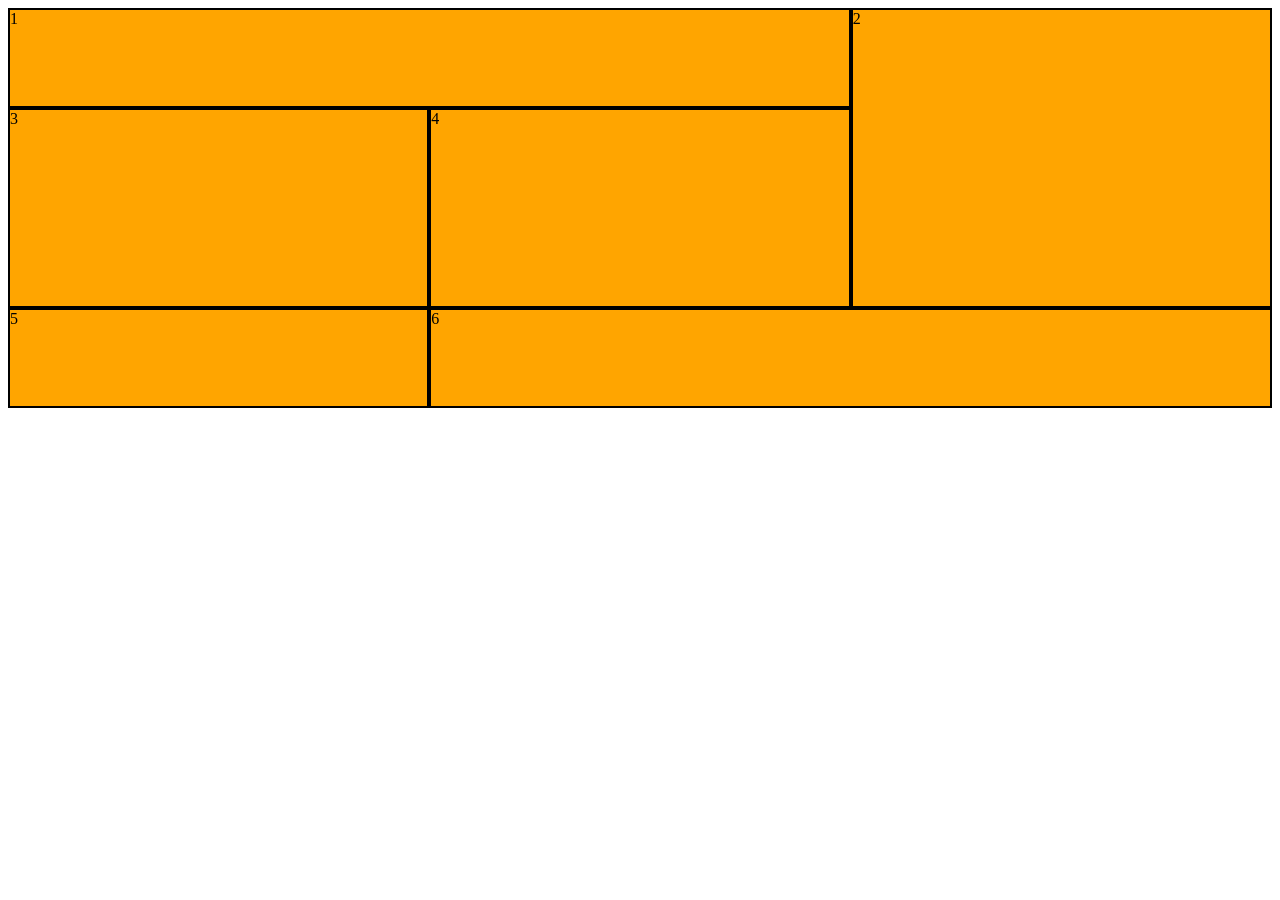
<file: 09_grid_class/basics_grid.html>
<!DOCTYPE html>
<html lang="en">
  <head>
    <meta charset="UTF-8" />
    <meta name="viewport" content="width=device-width, initial-scale=1.0" />
    <title>grid intro</title>
    <style>
      .grid-container {
        display: grid;
        grid-template-columns: repeat(3, 1fr);
        /* grid-template-columns: 1fr 2fr 1fr; */
        grid-template-rows: 100px 200px 100px;
        /* gap: 20px; */
        /* max-width: 600px; */
      }
      .item {
        background-color: orange;
        border: 2px solid black;
      }
      .item1 {
        grid-column: 1/3;
        grid-row: 1/2;
      }
      .item2 {
        grid-column: 3/4;
        grid-row: 1/3;
      }
      .item6 {
        grid-column: 2/4;
      }
    </style>
  </head>
  <body>
    <div class="grid-container">
      <div class="item item1">1</div>
      <div class="item item2">2</div>
      <div class="item">3</div>
      <div class="item">4</div>
      <div class="item">5</div>
      <div class="item item6">6</div>
    </div>
  </body>
</html>
</file>
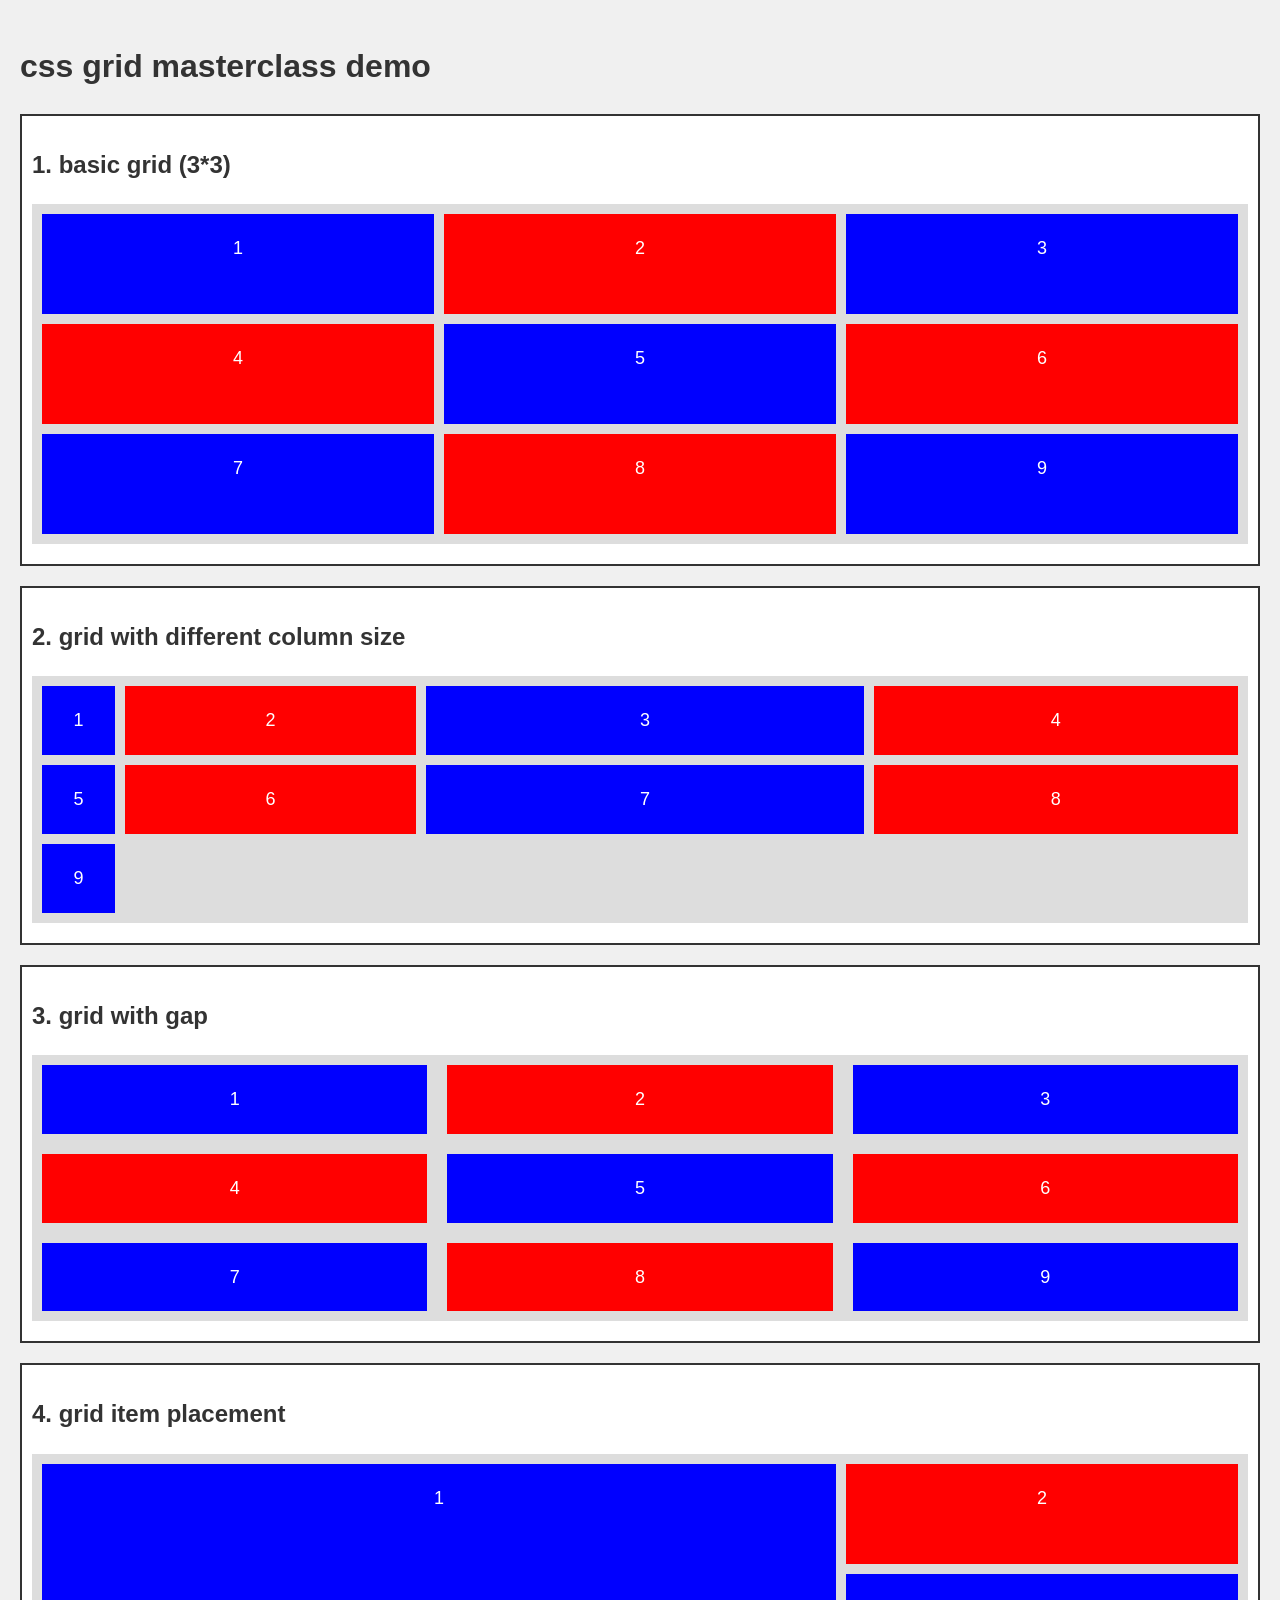
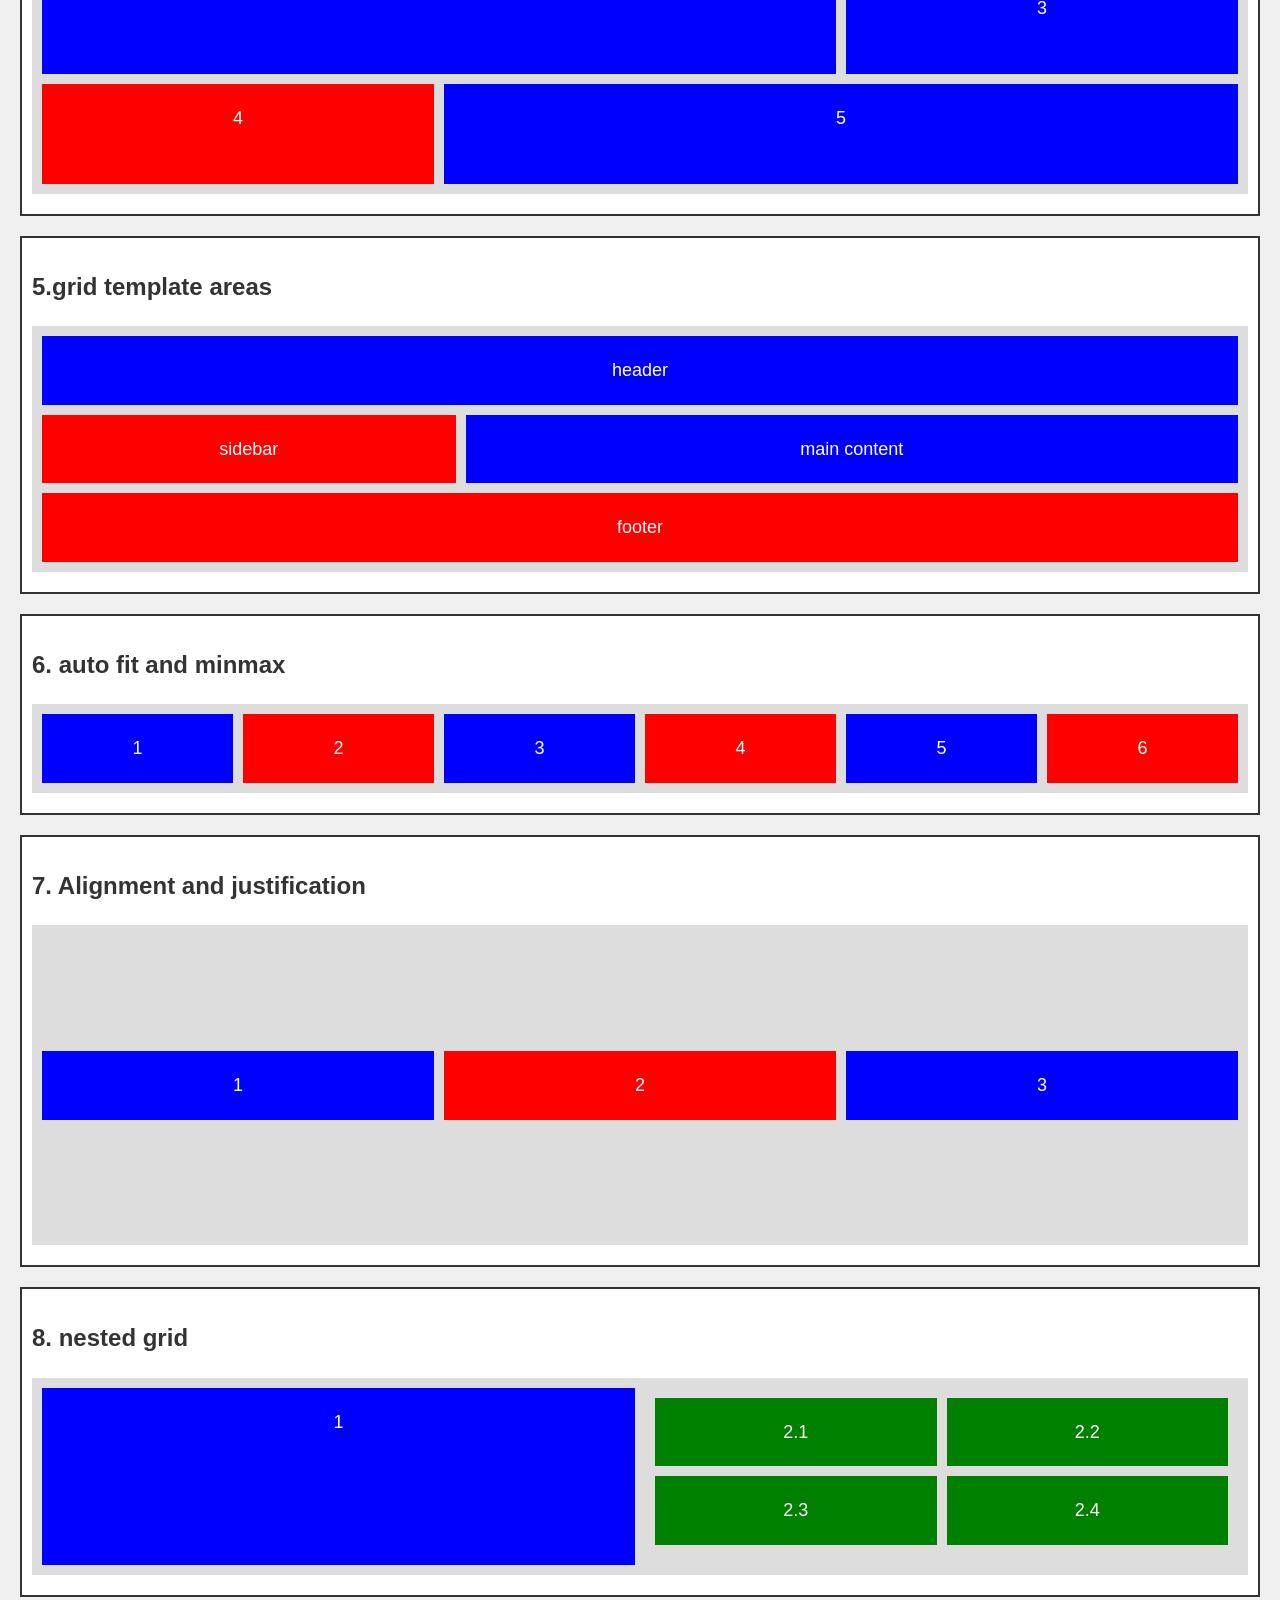
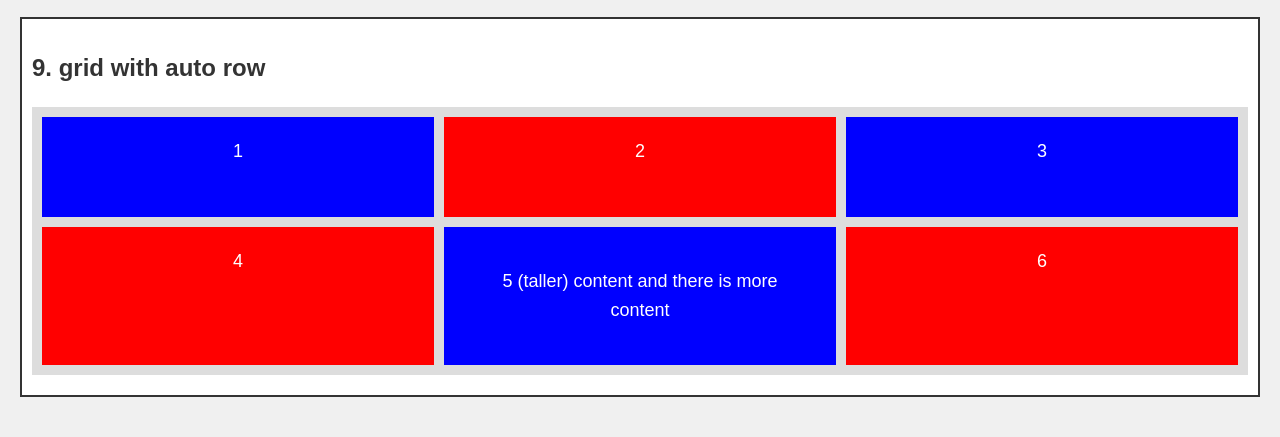
<file: 09_grid_class/masterclass_grid.html>
<!DOCTYPE html>
<html lang="en">
  <head>
    <meta charset="UTF-8" />
    <meta name="viewport" content="width=device-width, initial-scale=1.0" />
    <title>css masterclass on grid demo</title>
    <style>
      body {
        font-family: Arial, Helvetica, sans-serif;
        line-height: 1.6;
        margin: 0;
        padding: 20px;
        background-color: #f0f0f0;
      }

      h1,
      h2 {
        color: #333;
      }
      .container {
        background-color: #fff;
        border: 2px solid #333;
        margin-bottom: 20px;
        padding: 10px;
      }
      .grid-container {
        display: grid;
        gap: 10px;
        background-color: #ddd;
        margin-bottom: 10px;
        padding: 10px;
      }
      .box {
        background-color: blue;
        color: white;
        text-align: center;
        font-size: 18px;
        padding: 20px;
        justify-content: center;
        align-items: center;
      }
      .box:nth-child(even) {
        background-color: red;
      }
    </style>
  </head>
  <body>
    <h1>css grid masterclass demo</h1>
    <div class="container">
      <h2>1. basic grid (3*3)</h2>
      <div
        class="grid-container"
        style="
          grid-template-columns: repeat(3, 1fr);
          grid-template-rows: repeat(3, 100px);
        "
      >
        <div class="box">1</div>
        <div class="box">2</div>
        <div class="box">3</div>
        <div class="box">4</div>
        <div class="box">5</div>
        <div class="box">6</div>
        <div class="box">7</div>
        <div class="box">8</div>
        <div class="box">9</div>
      </div>
    </div>

    <div class="container">
      <h2>2. grid with different column size</h2>
      <div
        class="grid-container"
        style="grid-template-columns: 1fr 4fr 6fr 5fr"
      >
        <div class="box">1</div>
        <div class="box">2</div>
        <div class="box">3</div>
        <div class="box">4</div>
        <div class="box">5</div>
        <div class="box">6</div>
        <div class="box">7</div>
        <div class="box">8</div>
        <div class="box">9</div>
      </div>
    </div>

    <div class="container">
      <h2>3. grid with gap</h2>
      <div
        class="grid-container"
        style="grid-template-columns: repeat(3, 1fr); gap: 20px"
      >
        <div class="box">1</div>
        <div class="box">2</div>
        <div class="box">3</div>
        <div class="box">4</div>
        <div class="box">5</div>
        <div class="box">6</div>
        <div class="box">7</div>
        <div class="box">8</div>
        <div class="box">9</div>
      </div>
    </div>

    <div class="container">
      <h2>4. grid item placement</h2>
      <div
        class="grid-container"
        style="
          grid-template-columns: repeat(3, 1fr);
          grid-template-rows: repeat(3, 100px);
        "
      >
        <div class="box" style="grid-column: 1/3; grid-row: 1/3">1</div>
        <div class="box">2</div>
        <div class="box">3</div>
        <div class="box">4</div>
        <div class="box" style="grid-column: 2/4">5</div>
      </div>
    </div>

    <div class="container">
      <h2>5.grid template areas</h2>
      <div
        class="grid-container"
        style="
          grid-template-areas: 'header header header' 'sidebar main main' 'footer footer footer';
        "
      >
        <div class="box" style="grid-area: header">header</div>
        <div class="box" style="grid-area: sidebar">sidebar</div>
        <div class="box" style="grid-area: main">main content</div>
        <div class="box" style="grid-area: footer">footer</div>
      </div>
    </div>

    <div class="container">
      <h2>6. auto fit and minmax</h2>
      <div
        class="grid-container"
        style="grid-template-columns: repeat(auto-fit, minmax(100px, 1fr))"
      >
        <div class="box">1</div>
        <div class="box">2</div>
        <div class="box">3</div>
        <div class="box">4</div>
        <div class="box">5</div>
        <div class="box">6</div>
      </div>
    </div>

    <div class="container">
      <h2>7. Alignment and justification</h2>
      <div
        class="grid-container"
        style="
          grid-template-columns: repeat(3, 1fr);
          height: 300px;
          align-items: center;
        "
      >
        <div class="box">1</div>
        <div class="box">2</div>
        <div class="box">3</div>
      </div>
    </div>

    <div class="container">
      <h2>8. nested grid</h2>
      <div class="grid-container" style="grid-template-columns: 1fr 1fr">
        <div class="box">1</div>
        <div class="grid-container" style="grid-template-columns: 1fr 1fr">
          <div class="box" style="background-color: green">2.1</div>
          <div class="box" style="background-color: green">2.2</div>
          <div class="box" style="background-color: green">2.3</div>
          <div class="box" style="background-color: green">2.4</div>
        </div>
      </div>
    </div>

    <div class="container">
      <h2>9. grid with auto row</h2>
      <div
        class="grid-container"
        style="
          grid-template-columns: repeat(3, 1fr);
          grid-auto-rows: minmax(100px, auto);
        "
      >
        <div class="box">1</div>
        <div class="box">2</div>
        <div class="box">3</div>
        <div class="box">4</div>
        <div class="box" style="padding: 40px">
          5 (taller) content and there is more content
        </div>
        <div class="box">6</div>
      </div>
    </div>
  </body>
</html>
</file>
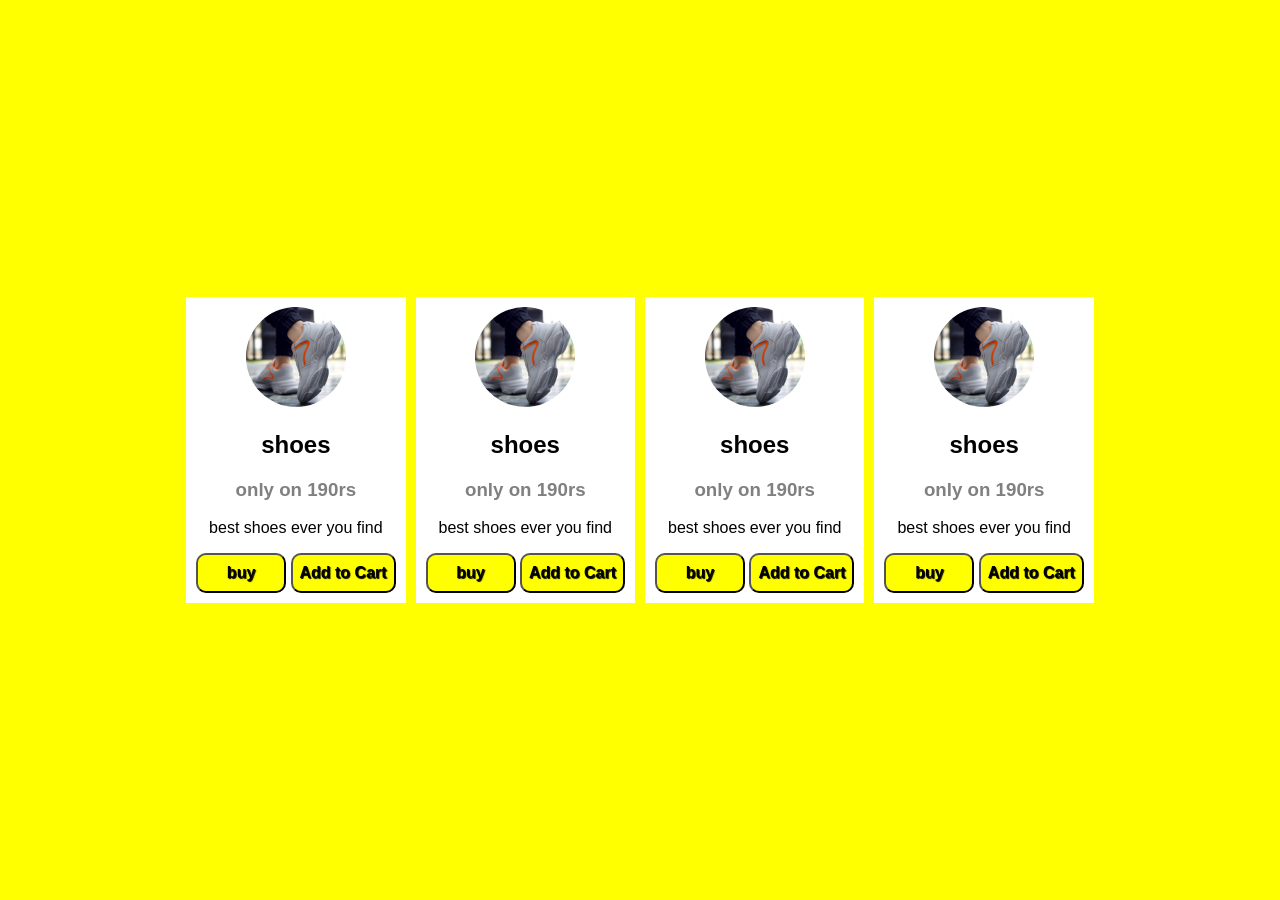
<file: 10_assignment_card/card.html>
<!DOCTYPE html>
<html lang="en">
<head>
    <meta charset="UTF-8">
    <meta name="viewport" content="width=device-width, initial-scale=1.0">
    <title>4_cards</title>
    <style>
        body{
            background-color: yellow;
            margin: 0;
            /* padding: 10px; */
            font-family: Arial, Helvetica, sans-serif;
            height: 100vh;
            display: flex;
        justify-content: center;
        align-items: center;
        
             
        }
        .container{
            border: 2px solid yellow;
            /* margin-bottom: 20px; */
            /* padding: 10px; */
            background-color: #fff;
            width: max-content;
           /* border-radius: 50%; */
           
        }
        .content{
            display : grid;
            gap: 10px;
            background-color: yellow;
            /* margin-bottom: 10px; */
            /* padding: 10px; */
            grid-template-columns: repeat(4, 1fr);
            /* border-radius: 50%; */
            
        }
        .element{
            background-color: white;
            color: black;
            padding: 10px;
            /* border: 4px solid #333; */
             /* justify-content: center; */
            /* align-items: center; */
            text-align: center;
        }
       .img{
        border-radius: 50%;
       }
       .bbtn{
           background-color: yellow;
           width: 90px;
           height: 40px;
           font-size: medium;
           font-weight: bolder;
            text-shadow: 1px 1px 1px black;
            text-align: center;
            /* margin-left: 0; */
            border-radius: 10px;
            
            
       }
       .abtn{
        background-color: yellow;
           width: 105px;
           height: 40px;
           font-size: medium;
           font-weight: bolder;
           text-shadow: 1px 1px 1px black;
           text-align: center;
           border-radius: 10px;
       }
       .bbtn:hover{
           background-color: yellowgreen;
       }
       .abtn:hover{
           background-color: yellowgreen;
       }
       .element:hover{
       background-color: yellowgreen;
       /* height: 350px; */
       
       }

    </style>
</head>
<body>
    <div class="container" >
        <div class="content">
            <div class="element">
                <img class="img" src=".//shoe.webp" width="100px" alt="img">
                <h2>shoes
                </h2>
                <h3 style="color :gray;">only on 190rs</h3>
                <p>best shoes ever you find</p>
               <a href="https://r.search.yahoo.com/_ylt=AwrKFYK.mLtnSlIER8e7HAx.;_ylu=Y29sbwNzZzMEcG9zAzEEdnRpZAMEc2VjA3Ny/RV=2/RE=1741557183/RO=10/RU=http%3a%2f%2fwww.amazon.in%2f/RK=2/RS=ygzw5JwzCmUTj4W_f6FHxmk5D6k-" target="_blank"> <button class="bbtn" type="submit" >buy</button></a>
                <button class="abtn" type="submit">Add to Cart</button>

            </div>
            <div class="element">
                <img class="img" src=".//shoe.webp" width="100px" alt="img">
                <h2>shoes
                </h2>
                <h3 style="color :gray;">only on 190rs</h3>
                <p>best shoes ever you find</p>
                <a href="https://r.search.yahoo.com/_ylt=AwrKFYK.mLtnSlIER8e7HAx.;_ylu=Y29sbwNzZzMEcG9zAzEEdnRpZAMEc2VjA3Ny/RV=2/RE=1741557183/RO=10/RU=http%3a%2f%2fwww.amazon.in%2f/RK=2/RS=ygzw5JwzCmUTj4W_f6FHxmk5D6k-" target="_blank"><button class="bbtn" type="submit">buy</button></a>
                <button class="abtn" type="submit">Add to Cart</button>

            </div>
            <div class="element">
                <img class="img" src=".//shoe.webp" width="100px" alt="img">
                <h2>shoes
                </h2>
                <h3 style="color :gray;">only on 190rs</h3>
                <p>best shoes ever you find</p>
                <a href="https://r.search.yahoo.com/_ylt=AwrKFYK.mLtnSlIER8e7HAx.;_ylu=Y29sbwNzZzMEcG9zAzEEdnRpZAMEc2VjA3Ny/RV=2/RE=1741557183/RO=10/RU=http%3a%2f%2fwww.amazon.in%2f/RK=2/RS=ygzw5JwzCmUTj4W_f6FHxmk5D6k-" target="_blank"><button class="bbtn" type="submit">buy</button></a>
                <button class="abtn" type="submit">Add to Cart</button>

            </div>
            <div class="element">
                <img class="img" src=".//shoe.webp" width="100px" alt="img">
                <h2>shoes
                </h2>
                <h3 style="color :gray;">only on 190rs</h3>
                <p>best shoes ever you find</p>
                <a href="https://r.search.yahoo.com/_ylt=AwrKFYK.mLtnSlIER8e7HAx.;_ylu=Y29sbwNzZzMEcG9zAzEEdnRpZAMEc2VjA3Ny/RV=2/RE=1741557183/RO=10/RU=http%3a%2f%2fwww.amazon.in%2f/RK=2/RS=ygzw5JwzCmUTj4W_f6FHxmk5D6k-" target="_blank"><button class="bbtn" type="submit">buy</button></a>
                <button class="abtn" type="submit">Add to Cart</buttonC

            </div>

        </div>
    </div>
</body>
</html>
</file>
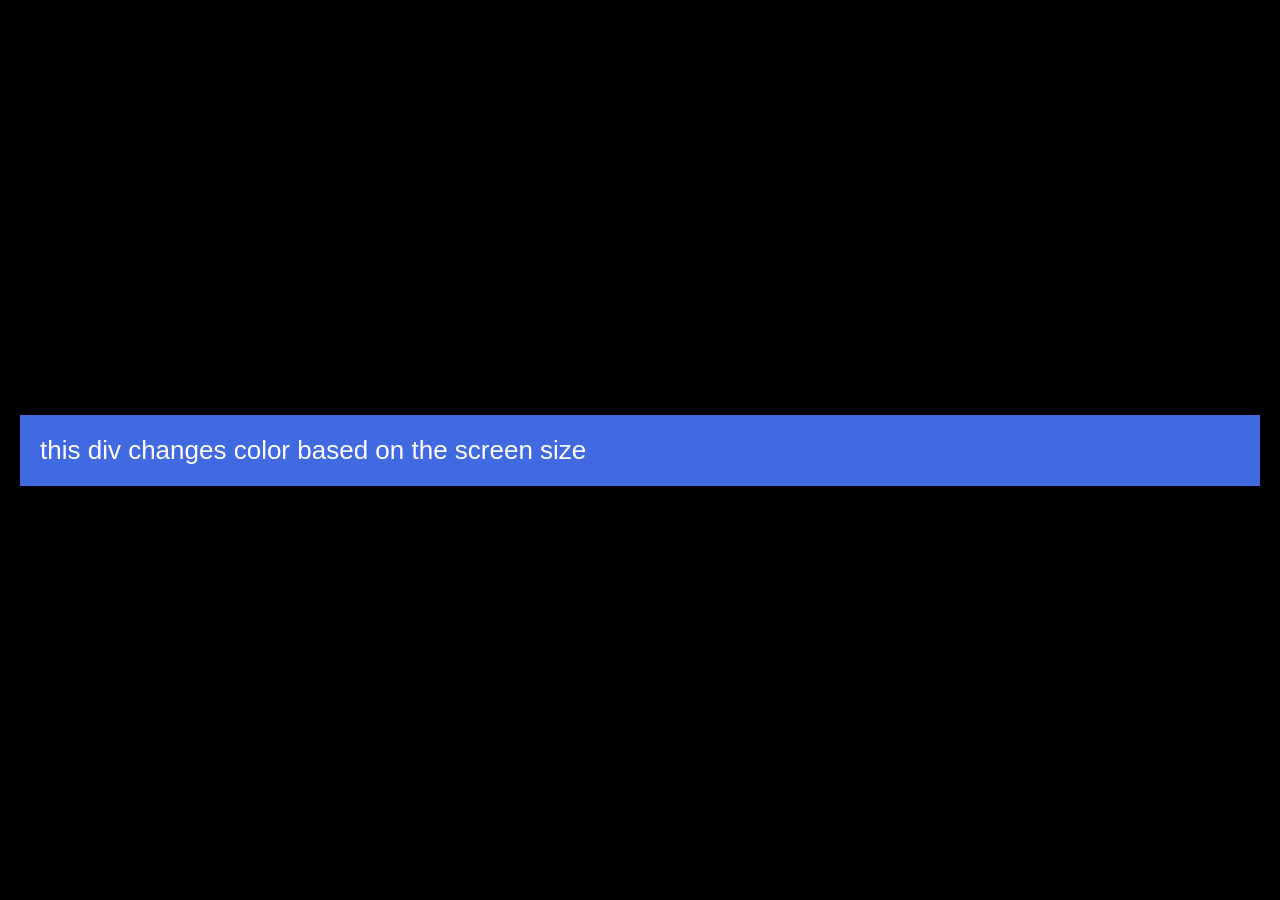
<file: 11_break_point/break_point.html>
<!DOCTYPE html>
<html lang="en">
<head>
    <meta charset="UTF-8">
    <meta name="viewport" content="width=device-width, initial-scale=1.0">
    <title>responsive design</title>
    <style>
        body{
            background-color: black;
            margin: 0;
            padding: 0;
            font-family: Arial, Helvetica, sans-serif;
            display: flex;
            justify-content: center;
            align-items: center;
            height: 100vh;
            
        }
        .respnsive-div{
            width: 100%;
            max-width: 1200px;
            padding: 20px;
            font-size: 26px;
            color: white;
            background-color: #4169e1;
        }
        
        
        @media (max-width: 600px) {
            body{
                align-items: flex-start;
            }
            .respnsive-div{
                background-color: #ff0000;
                
            }
        }
         @media (min-width: 601px)  and (max-width: 800px) {
            body{
                align-items: center;
            }
            .respnsive-div{
                background-color: orange;
                
            }
        }
    </style>
</head>
<body>
    <div class="respnsive-div">
        <div class="div">
        this div changes color based on the screen size
        </div>
    </div>
</body>
</html>
</file>
<file: 01_basic/style.css>
p{
    font-size: 25px;
    padding: 100px;
}
</file>
<file: 07_coming_soon/styl.css>
body,
html {
  margin: 0;
  padding: 0;
  font-family: Arial, Helvetica, sans-serif;
  height: 100%;

}
.container {
  background: linear-gradient(135deg, #8a2be2, #4169e1);
  display: flex;
    justify-content: center;
  align-items: center;
  height: 100%;
}
.content {
  text-align: center;
  background-color: rgba(255, 255, 255, 0.9);
  padding: 2rem;
  border-radius: 10px;
  max-width: 400px;
}
.logo {
  width: 250px;
  object-fit: contain;
  border-radius: 36px;
}
h1 {
  color: #333;
  margin-bottom: 0.5rem;
}
p {
  color: #666;
  margin-bottom: 20px;
}
form {
  display: flex;
  flex-direction: column;
}
input[type="email"] {
  padding: 10px;
  border-radius: 5px;
  border: 1px solid #ccc;
  margin-bottom: 1rem;
}
.btn {
  padding: 0.5rem;
  background-color: #8a2be2;
  color: white;
  border: none;
  border-radius: 5px;
  cursor: pointer;
  transition: background-color 0.9s ease-in-out; /* used for when we hover then it takes how much time to hover on it*/
  box-shadow: 0 4px 6px rgba(0, 0, 0, 0.9);
  font-size: medium;
  font-weight: bolder;
  font-style: italic;
  margin-left: 70px;
  margin-right: 70px;
  max-width: 260px;
}
.btn:hover {
  background-color: #c9afe3;
}
</file>
